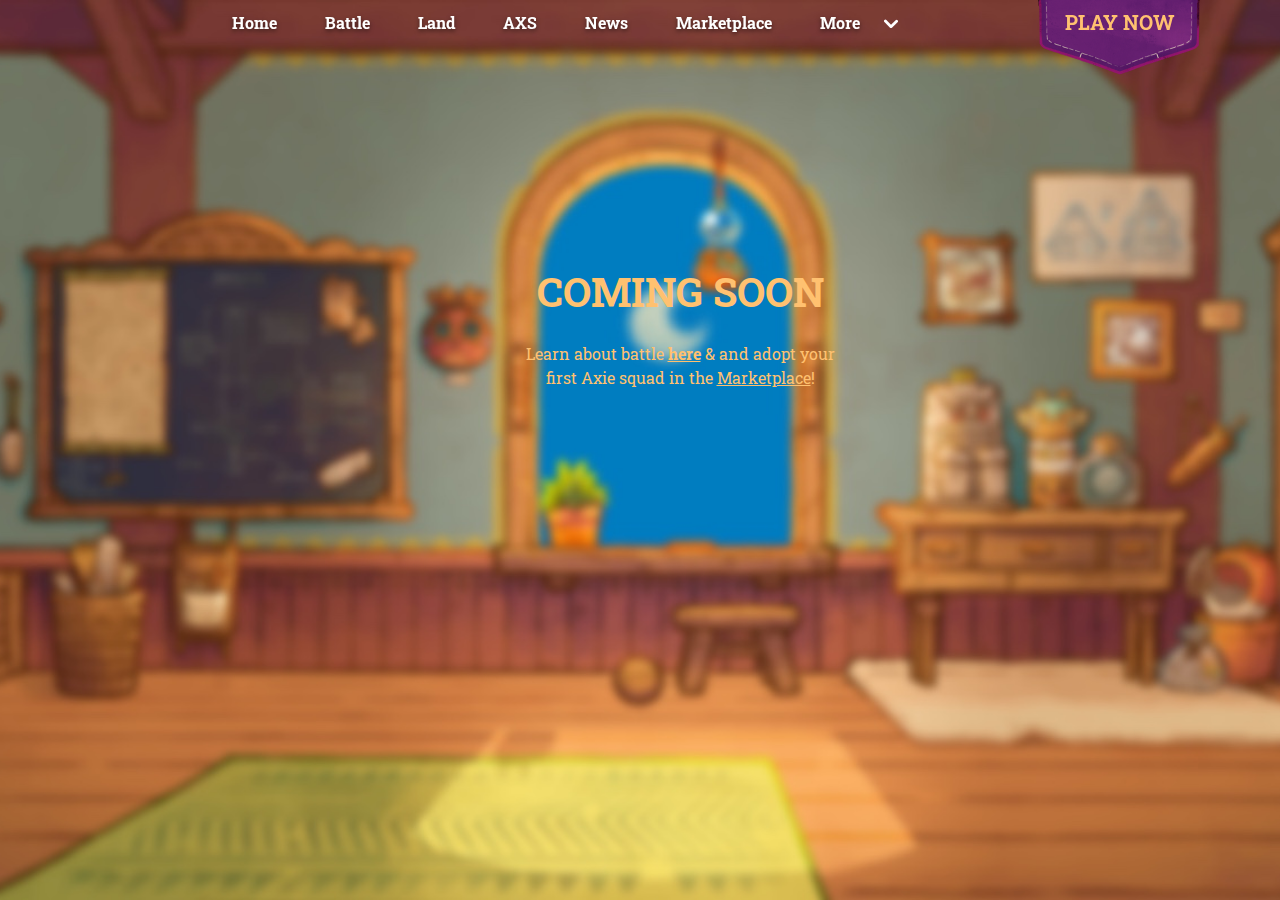
<file: axieinfinity.com/battle/index.html>
<!DOCTYPE html><html>
<!-- Mirrored from axieinfinity.com/battle/ by HTTrack Website Copier/3.x [XR&CO'2014], Thu, 22 Sep 2022 04:02:44 GMT -->
<head><link rel="shortcut icon" href="../favicon.png" /><link href="https://fonts.googleapis.com/css2?family=Special+Elite&amp;display=swap" rel="stylesheet" /><link href="https://fonts.googleapis.com/css2?family=Roboto+Slab:wght@400;600&amp;display=swap" rel="stylesheet" /><link href="https://fonts.googleapis.com/css2?family=Roboto:wght@300;400;700&amp;display=swap" rel="stylesheet" /><script>
              (function(w,d,s,l,i){w[l]=w[l]||[];w[l].push({'gtm.start':
              new Date().getTime(),event:'gtm.js'});var f=d.getElementsByTagName(s)[0],
              j=d.createElement(s),dl=l!='dataLayer'?'&l='+l:'';j.async=true;j.src=
              '../../www.googletagmanager.com/gtm5445.html?id='+i+dl;f.parentNode.insertBefore(j,f);
              })(window,document,'script','dataLayer','GTM-M34HTJS');
              </script><script async="" src="https://www.googletagmanager.com/gtag/js?id=UA-150383258-1"></script><script>
                window.dataLayer = window.dataLayer || [];
                function gtag(){dataLayer.push(arguments);}
                gtag('js', new Date()); gtag('config', 'UA-150383258-1');
              </script><meta name="description" content="Join the blockchain gaming play to earn revolution with Axie Infinity!" /><meta charSet="utf-8" /><meta name="viewport" content="width=device-width, initial-scale=1.0" /><title>Axie Battle | Axie Infinity</title><meta name="twitter:card" content="summary" /><meta property="og:site_name" content="Axie Infinity" /><meta name="og:image" content="https://storage.googleapis.com/axie-cdn/new-banner.png" /><meta property="og:title" content="Axie Battle | Axie Infinity" /><meta name="og:description" content="Join the blockchain gaming play to earn revolution with Axie Infinity!" /><meta property="og:site_name" content="Axie Infinity" /><meta name="next-head-count" content="9" /><link rel="preload" href="../../cdn.axieinfinity.com/landing-page/_next/static/css/7069a40ce2daffa088ff.css" as="style" /><link rel="stylesheet" href="../../cdn.axieinfinity.com/landing-page/_next/static/css/7069a40ce2daffa088ff.css" /><link rel="preload" href="../../cdn.axieinfinity.com/landing-page/_next/static/css/be2b7e1ccf898214cacc.css" as="style" /><link rel="stylesheet" href="../../cdn.axieinfinity.com/landing-page/_next/static/css/be2b7e1ccf898214cacc.css" /><link rel="preload" href="../../cdn.axieinfinity.com/landing-page/_next/static/css/bf04d3267aa479f0a8b9.css" as="style" /><link rel="stylesheet" href="../../cdn.axieinfinity.com/landing-page/_next/static/css/bf04d3267aa479f0a8b9.css" /><link rel="preload" href="../../cdn.axieinfinity.com/landing-page/_next/static/chunks/main-01d169ae84ec8b09e91c.js" as="script" /><link rel="preload" href="../../cdn.axieinfinity.com/landing-page/_next/static/chunks/webpack-f229451fcd84ee4352b2.js" as="script" /><link rel="preload" href="../../cdn.axieinfinity.com/landing-page/_next/static/chunks/framework.f598e0990aff9dd73d45.js" as="script" /><link rel="preload" href="../../cdn.axieinfinity.com/landing-page/_next/static/chunks/commons.59010d50a4e18b63183c.js" as="script" /><link rel="preload" href="../../cdn.axieinfinity.com/landing-page/_next/static/chunks/ea972cf8d3540b200d3444bc7e8d302ef618a26a.999bba3bae3135dec85a.js" as="script" /><link rel="preload" href="../../cdn.axieinfinity.com/landing-page/_next/static/chunks/pages/_app-5335e9c074fe2740b17c.js" as="script" /><link rel="preload" href="../../cdn.axieinfinity.com/landing-page/_next/static/chunks/374ab9f2b5807fdb9de6dbc7edbabee8a820aa77.9c84922e9c4604f46701.js" as="script" /><link rel="preload" href="../../cdn.axieinfinity.com/landing-page/_next/static/chunks/374ab9f2b5807fdb9de6dbc7edbabee8a820aa77_CSS.e1033ba52a9d5b03d3fc.js" as="script" /><link rel="preload" href="../../cdn.axieinfinity.com/landing-page/_next/static/chunks/pages/battle-14c06cac45a901848a2d.js" as="script" /></head><body><noscript><iframe src="https://www.googletagmanager.com/ns.html?id=GTM-M34HTJS" height="0" width="0" style="display:none;visibility:hidden"></iframe></noscript><div id="__next"><div class="style_wrapper__1O50l" style="opacity:1"><div style="position:fixed;top:50%;left:50%;transform:translate(-50%, -50%);z-index:10"><div class="style_logoLoading__1W-cm" style="background-image:url(../../cdn.axieinfinity.com/landing-page/_next/static/images/logo-a8df72f45ef40c2f8b6a4c73da08fcb3.png)"></div></div></div><div><div class="style_wrapper__Q_2Xm style_wrapper__2BA01" style="background-image:url(../../cdn.axieinfinity.com/landing-page/_next/static/images/blurred-f02bb9a5440be71ac0d832520674f6c1.jpg)"><div class="style_center__2ja9H"><div class="style_scroll__2oaPn" style="background-image:url(../../cdn.axieinfinity.com/landing-page/_next/static/images/scroll-ecd8fff299acf9a961b39538564ed08f.png)"><div class="style_content__1yn3f"><h1>Coming Soon</h1><div>Learn about battle <strong><a target="_blank" href="https://axie.substack.com/p/axie-infinity-community-alpha-guide">here</a></strong> &amp; and adopt your first Axie squad in the <a target="_blank" href="https://marketplace.axieinfinity.com/axie">Marketplace</a>!</div></div></div></div></div><div class="style_navBarWrapper__21s3n"><div class="style_navbar__3R1nU" style="background-image:url(../../cdn.axieinfinity.com/landing-page/_next/static/images/navbar-ccacca9c656f799b3a24455d53269b60.png)"><div class="style_contentMobile__3q7Cg"><a class="style_logo__ddoA0" style="background-image:url(../../cdn.axieinfinity.com/landing-page/_next/static/images/logo-f3b5c962671a2516bc9fef42ad9e9145.png)" href="../index.html"></a><div class="style_burger__3gTKi"><svg width="20" height="14" viewBox="0 0 20 14"><defs><path d="M19 12a1 1 0 010 2H1a1 1 0 010-2zM1 6h18a1 1 0 01.117 1.993L19 8H1a1 1 0 01-.117-1.993L1 6h18zm0-6h18a1 1 0 01.117 1.993L19 2H1A1 1 0 01.883.007L1 0h18z" id="prefix__a"></path></defs><use fill="#FFF" fill-rule="nonzero" xlink:href="#prefix__a"></use></svg></div></div><div class="style_content__esI1v"><a class="style_logo__ddoA0" style="background-image:url(../../cdn.axieinfinity.com/landing-page/_next/static/images/logo-f3b5c962671a2516bc9fef42ad9e9145.png)" href="../index.html"></a><div class="style_items__1sBwq"><a class="style_item__3hrnw" href="../index.html">Home</a><a class="style_item__3hrnw" href="index.html">Battle</a><a class="style_item__3hrnw" href="../land/index.html">Land</a><a class="style_item__3hrnw" href="../axs/index.html">AXS</a><a class="style_item__3hrnw" href="https://axie.substack.com/" target="_blank">News</a><a class="style_item__3hrnw" href="http://marketplace.axieinfinity.com/" target="_blank">Marketplace</a><div><div><span><div class="style_item__3hrnw style_dropdownButton__pTWa4"><div><span>More</span><span style="margin-left:24px"><svg width="14" height="10" viewBox="0 0 14 10"><path fill="#FFF" d="M7 9.1c-.358 0-.717-.137-.99-.41l-5.6-5.6a1.398 1.398 0 010-1.98 1.398 1.398 0 011.98 0l4.627 4.627 4.61-4.452A1.401 1.401 0 0113.573 3.3l-5.6 5.407A1.396 1.396 0 017 9.1"></path></svg></span></div></div></span></div></div></div><div class="style_playNow__51QPX"><div class="style_purpleFlag__24Tsw" style="background-image:url(../../cdn.axieinfinity.com/landing-page/_next/static/images/purple-flag-2c002613688cf58f01b3e1f9038483df.png)"><div class="style_text__bmL5g">Play now</div></div></div></div></div></div></div></div><script id="__NEXT_DATA__" type="application/json">{"props":{"pageProps":{}},"page":"/battle","query":{},"buildId":"EeGQlLIxF-A7V7aV1sjLW","assetPrefix":"https://cdn.axieinfinity.com/landing-page","nextExport":true,"autoExport":true,"isFallback":false}</script><script nomodule="" src="../../cdn.axieinfinity.com/landing-page/_next/static/chunks/polyfills-7cabf0b5e8bab535da1c.js"></script><script src="../../cdn.axieinfinity.com/landing-page/_next/static/chunks/main-01d169ae84ec8b09e91c.js" async=""></script><script src="../../cdn.axieinfinity.com/landing-page/_next/static/chunks/webpack-f229451fcd84ee4352b2.js" async=""></script><script src="../../cdn.axieinfinity.com/landing-page/_next/static/chunks/framework.f598e0990aff9dd73d45.js" async=""></script><script src="../../cdn.axieinfinity.com/landing-page/_next/static/chunks/commons.59010d50a4e18b63183c.js" async=""></script><script src="../../cdn.axieinfinity.com/landing-page/_next/static/chunks/ea972cf8d3540b200d3444bc7e8d302ef618a26a.999bba3bae3135dec85a.js" async=""></script><script src="../../cdn.axieinfinity.com/landing-page/_next/static/chunks/pages/_app-5335e9c074fe2740b17c.js" async=""></script><script src="../../cdn.axieinfinity.com/landing-page/_next/static/chunks/374ab9f2b5807fdb9de6dbc7edbabee8a820aa77.9c84922e9c4604f46701.js" async=""></script><script src="../../cdn.axieinfinity.com/landing-page/_next/static/chunks/374ab9f2b5807fdb9de6dbc7edbabee8a820aa77_CSS.e1033ba52a9d5b03d3fc.js" async=""></script><script src="../../cdn.axieinfinity.com/landing-page/_next/static/chunks/pages/battle-14c06cac45a901848a2d.js" async=""></script><script src="../../cdn.axieinfinity.com/landing-page/_next/static/EeGQlLIxF-A7V7aV1sjLW/_buildManifest.js" async=""></script><script src="../../cdn.axieinfinity.com/landing-page/_next/static/EeGQlLIxF-A7V7aV1sjLW/_ssgManifest.js" async=""></script></body>
<!-- Mirrored from axieinfinity.com/battle/ by HTTrack Website Copier/3.x [XR&CO'2014], Thu, 22 Sep 2022 04:02:45 GMT -->
</html>
</file>
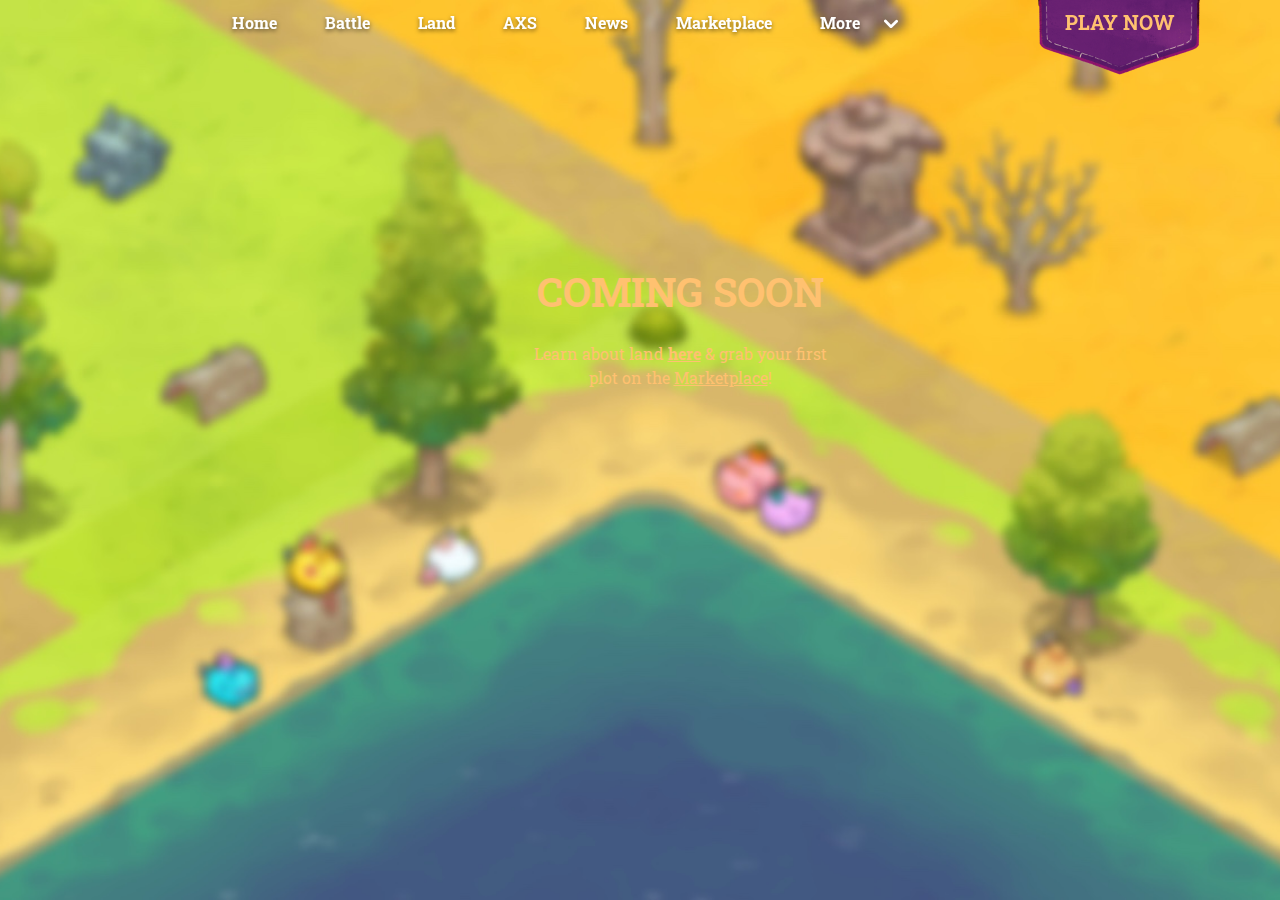
<file: axieinfinity.com/land/index.html>
<!DOCTYPE html><html>
<!-- Mirrored from axieinfinity.com/land/ by HTTrack Website Copier/3.x [XR&CO'2014], Thu, 22 Sep 2022 04:02:45 GMT -->
<head><link rel="shortcut icon" href="../favicon.png" /><link href="https://fonts.googleapis.com/css2?family=Special+Elite&amp;display=swap" rel="stylesheet" /><link href="https://fonts.googleapis.com/css2?family=Roboto+Slab:wght@400;600&amp;display=swap" rel="stylesheet" /><link href="https://fonts.googleapis.com/css2?family=Roboto:wght@300;400;700&amp;display=swap" rel="stylesheet" /><script>
              (function(w,d,s,l,i){w[l]=w[l]||[];w[l].push({'gtm.start':
              new Date().getTime(),event:'gtm.js'});var f=d.getElementsByTagName(s)[0],
              j=d.createElement(s),dl=l!='dataLayer'?'&l='+l:'';j.async=true;j.src=
              '../../www.googletagmanager.com/gtm5445.html?id='+i+dl;f.parentNode.insertBefore(j,f);
              })(window,document,'script','dataLayer','GTM-M34HTJS');
              </script><script async="" src="https://www.googletagmanager.com/gtag/js?id=UA-150383258-1"></script><script>
                window.dataLayer = window.dataLayer || [];
                function gtag(){dataLayer.push(arguments);}
                gtag('js', new Date()); gtag('config', 'UA-150383258-1');
              </script><meta name="description" content="Join the blockchain gaming play to earn revolution with Axie Infinity!" /><meta charSet="utf-8" /><meta name="viewport" content="width=device-width, initial-scale=1.0" /><title>Axie Land | Axie Infinity</title><meta name="twitter:card" content="summary" /><meta property="og:site_name" content="Axie Infinity" /><meta name="og:image" content="https://storage.googleapis.com/axie-cdn/new-banner.png" /><meta property="og:title" content="Axie Land | Axie Infinity" /><meta name="og:description" content="Join the blockchain gaming play to earn revolution with Axie Infinity!" /><meta property="og:site_name" content="Axie Infinity" /><meta name="next-head-count" content="9" /><link rel="preload" href="../../cdn.axieinfinity.com/landing-page/_next/static/css/7069a40ce2daffa088ff.css" as="style" /><link rel="stylesheet" href="../../cdn.axieinfinity.com/landing-page/_next/static/css/7069a40ce2daffa088ff.css" /><link rel="preload" href="../../cdn.axieinfinity.com/landing-page/_next/static/css/be2b7e1ccf898214cacc.css" as="style" /><link rel="stylesheet" href="../../cdn.axieinfinity.com/landing-page/_next/static/css/be2b7e1ccf898214cacc.css" /><link rel="preload" href="../../cdn.axieinfinity.com/landing-page/_next/static/css/8483ca249e297763fa38.css" as="style" /><link rel="stylesheet" href="../../cdn.axieinfinity.com/landing-page/_next/static/css/8483ca249e297763fa38.css" /><link rel="preload" href="../../cdn.axieinfinity.com/landing-page/_next/static/chunks/main-01d169ae84ec8b09e91c.js" as="script" /><link rel="preload" href="../../cdn.axieinfinity.com/landing-page/_next/static/chunks/webpack-f229451fcd84ee4352b2.js" as="script" /><link rel="preload" href="../../cdn.axieinfinity.com/landing-page/_next/static/chunks/framework.f598e0990aff9dd73d45.js" as="script" /><link rel="preload" href="../../cdn.axieinfinity.com/landing-page/_next/static/chunks/commons.59010d50a4e18b63183c.js" as="script" /><link rel="preload" href="../../cdn.axieinfinity.com/landing-page/_next/static/chunks/ea972cf8d3540b200d3444bc7e8d302ef618a26a.999bba3bae3135dec85a.js" as="script" /><link rel="preload" href="../../cdn.axieinfinity.com/landing-page/_next/static/chunks/pages/_app-5335e9c074fe2740b17c.js" as="script" /><link rel="preload" href="../../cdn.axieinfinity.com/landing-page/_next/static/chunks/374ab9f2b5807fdb9de6dbc7edbabee8a820aa77.9c84922e9c4604f46701.js" as="script" /><link rel="preload" href="../../cdn.axieinfinity.com/landing-page/_next/static/chunks/374ab9f2b5807fdb9de6dbc7edbabee8a820aa77_CSS.e1033ba52a9d5b03d3fc.js" as="script" /><link rel="preload" href="../../cdn.axieinfinity.com/landing-page/_next/static/chunks/pages/land-b02e8abce4c1711274a6.js" as="script" /></head><body><noscript><iframe src="https://www.googletagmanager.com/ns.html?id=GTM-M34HTJS" height="0" width="0" style="display:none;visibility:hidden"></iframe></noscript><div id="__next"><div class="style_wrapper__1O50l" style="opacity:1"><div style="position:fixed;top:50%;left:50%;transform:translate(-50%, -50%);z-index:10"><div class="style_logoLoading__1W-cm" style="background-image:url(../../cdn.axieinfinity.com/landing-page/_next/static/images/logo-a8df72f45ef40c2f8b6a4c73da08fcb3.png)"></div></div></div><div><div class="style_wrapper__Q_2Xm" style="background-image:url(../../cdn.axieinfinity.com/landing-page/_next/static/images/blurred-demo-80bf9820b521823c73232ab853b1d0e4.jpg)"><div class="style_center__2ja9H"><div class="style_scroll__2oaPn" style="background-image:url(../../cdn.axieinfinity.com/landing-page/_next/static/images/scroll-ecd8fff299acf9a961b39538564ed08f.png)"><div class="style_content__1yn3f"><h1>Coming Soon</h1><div>Learn about land <strong><a href="https://whitepaper.axieinfinity.com/gameplay/land" target="_blank">here</a></strong> &amp; grab your first plot on the <a href="https://marketplace.axieinfinity.com/land" target="_blank">Marketplace</a>!</div></div></div></div></div><div class="style_navBarWrapper__21s3n"><div class="style_navbar__3R1nU" style="background-image:url(../../cdn.axieinfinity.com/landing-page/_next/static/images/navbar-ccacca9c656f799b3a24455d53269b60.png)"><div class="style_contentMobile__3q7Cg"><a class="style_logo__ddoA0" style="background-image:url(../../cdn.axieinfinity.com/landing-page/_next/static/images/logo-f3b5c962671a2516bc9fef42ad9e9145.png)" href="../index.html"></a><div class="style_burger__3gTKi"><svg width="20" height="14" viewBox="0 0 20 14"><defs><path d="M19 12a1 1 0 010 2H1a1 1 0 010-2zM1 6h18a1 1 0 01.117 1.993L19 8H1a1 1 0 01-.117-1.993L1 6h18zm0-6h18a1 1 0 01.117 1.993L19 2H1A1 1 0 01.883.007L1 0h18z" id="prefix__a"></path></defs><use fill="#FFF" fill-rule="nonzero" xlink:href="#prefix__a"></use></svg></div></div><div class="style_content__esI1v"><a class="style_logo__ddoA0" style="background-image:url(../../cdn.axieinfinity.com/landing-page/_next/static/images/logo-f3b5c962671a2516bc9fef42ad9e9145.png)" href="../index.html"></a><div class="style_items__1sBwq"><a class="style_item__3hrnw" href="../index.html">Home</a><a class="style_item__3hrnw" href="../battle/index.html">Battle</a><a class="style_item__3hrnw" href="index.html">Land</a><a class="style_item__3hrnw" href="../axs/index.html">AXS</a><a class="style_item__3hrnw" href="https://axie.substack.com/" target="_blank">News</a><a class="style_item__3hrnw" href="http://marketplace.axieinfinity.com/" target="_blank">Marketplace</a><div><div><span><div class="style_item__3hrnw style_dropdownButton__pTWa4"><div><span>More</span><span style="margin-left:24px"><svg width="14" height="10" viewBox="0 0 14 10"><path fill="#FFF" d="M7 9.1c-.358 0-.717-.137-.99-.41l-5.6-5.6a1.398 1.398 0 010-1.98 1.398 1.398 0 011.98 0l4.627 4.627 4.61-4.452A1.401 1.401 0 0113.573 3.3l-5.6 5.407A1.396 1.396 0 017 9.1"></path></svg></span></div></div></span></div></div></div><div class="style_playNow__51QPX"><div class="style_purpleFlag__24Tsw" style="background-image:url(../../cdn.axieinfinity.com/landing-page/_next/static/images/purple-flag-2c002613688cf58f01b3e1f9038483df.png)"><div class="style_text__bmL5g">Play now</div></div></div></div></div></div></div></div><script id="__NEXT_DATA__" type="application/json">{"props":{"pageProps":{}},"page":"/land","query":{},"buildId":"EeGQlLIxF-A7V7aV1sjLW","assetPrefix":"https://cdn.axieinfinity.com/landing-page","nextExport":true,"autoExport":true,"isFallback":false}</script><script nomodule="" src="../../cdn.axieinfinity.com/landing-page/_next/static/chunks/polyfills-7cabf0b5e8bab535da1c.js"></script><script src="../../cdn.axieinfinity.com/landing-page/_next/static/chunks/main-01d169ae84ec8b09e91c.js" async=""></script><script src="../../cdn.axieinfinity.com/landing-page/_next/static/chunks/webpack-f229451fcd84ee4352b2.js" async=""></script><script src="../../cdn.axieinfinity.com/landing-page/_next/static/chunks/framework.f598e0990aff9dd73d45.js" async=""></script><script src="../../cdn.axieinfinity.com/landing-page/_next/static/chunks/commons.59010d50a4e18b63183c.js" async=""></script><script src="../../cdn.axieinfinity.com/landing-page/_next/static/chunks/ea972cf8d3540b200d3444bc7e8d302ef618a26a.999bba3bae3135dec85a.js" async=""></script><script src="../../cdn.axieinfinity.com/landing-page/_next/static/chunks/pages/_app-5335e9c074fe2740b17c.js" async=""></script><script src="../../cdn.axieinfinity.com/landing-page/_next/static/chunks/374ab9f2b5807fdb9de6dbc7edbabee8a820aa77.9c84922e9c4604f46701.js" async=""></script><script src="../../cdn.axieinfinity.com/landing-page/_next/static/chunks/374ab9f2b5807fdb9de6dbc7edbabee8a820aa77_CSS.e1033ba52a9d5b03d3fc.js" async=""></script><script src="../../cdn.axieinfinity.com/landing-page/_next/static/chunks/pages/land-b02e8abce4c1711274a6.js" async=""></script><script src="../../cdn.axieinfinity.com/landing-page/_next/static/EeGQlLIxF-A7V7aV1sjLW/_buildManifest.js" async=""></script><script src="../../cdn.axieinfinity.com/landing-page/_next/static/EeGQlLIxF-A7V7aV1sjLW/_ssgManifest.js" async=""></script></body>
<!-- Mirrored from axieinfinity.com/land/ by HTTrack Website Copier/3.x [XR&CO'2014], Thu, 22 Sep 2022 04:02:46 GMT -->
</html>
</file>
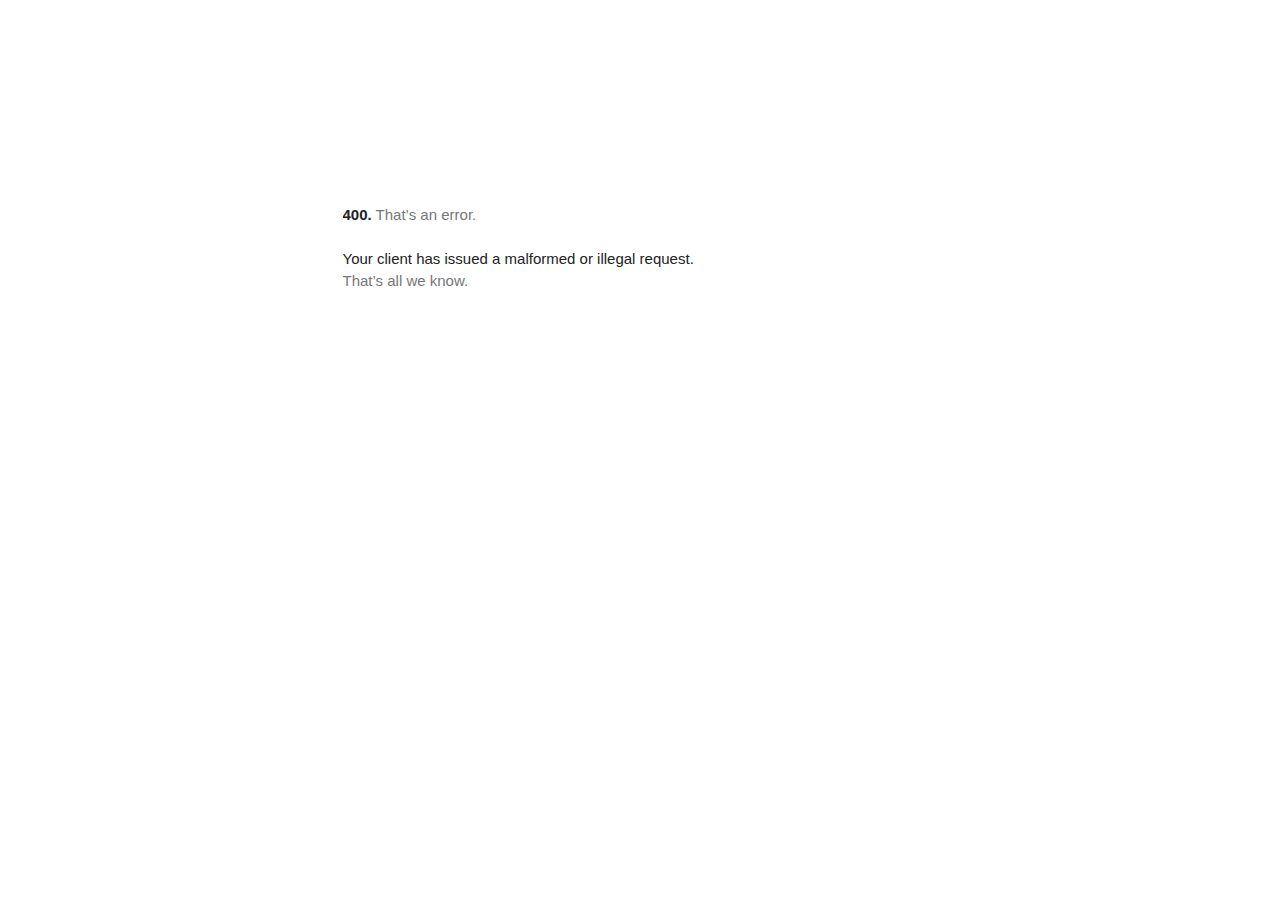
<file: www.googletagmanager.com/gtm5445.html>
<!DOCTYPE html>
<html lang=en>
  <meta charset=utf-8>
  <meta name=viewport content="initial-scale=1, minimum-scale=1, width=device-width">
  <title>Error 400 (Bad Request)!!1</title>
  <style>
    *{margin:0;padding:0}html,code{font:15px/22px arial,sans-serif}html{background:#fff;color:#222;padding:15px}body{margin:7% auto 0;max-width:390px;min-height:180px;padding:30px 0 15px}* > body{background:url(//www.google.com/images/errors/robot.png) 100% 5px no-repeat;padding-right:205px}p{margin:11px 0 22px;overflow:hidden}ins{color:#777;text-decoration:none}a img{border:0}@media screen and (max-width:772px){body{background:none;margin-top:0;max-width:none;padding-right:0}}#logo{background:url(//www.google.com/images/branding/googlelogo/1x/googlelogo_color_150x54dp.png) no-repeat;margin-left:-5px}@media only screen and (min-resolution:192dpi){#logo{background:url(//www.google.com/images/branding/googlelogo/2x/googlelogo_color_150x54dp.png) no-repeat 0% 0%/100% 100%;-moz-border-image:url(//www.google.com/images/branding/googlelogo/2x/googlelogo_color_150x54dp.png) 0}}@media only screen and (-webkit-min-device-pixel-ratio:2){#logo{background:url(//www.google.com/images/branding/googlelogo/2x/googlelogo_color_150x54dp.png) no-repeat;-webkit-background-size:100% 100%}}#logo{display:inline-block;height:54px;width:150px}
  </style>
  <a href=//www.google.com/><span id=logo aria-label=Google></span></a>
  <p><b>400.</b> <ins>That’s an error.</ins>
  <p>Your client has issued a malformed or illegal request.  <ins>That’s all we know.</ins>
</file>
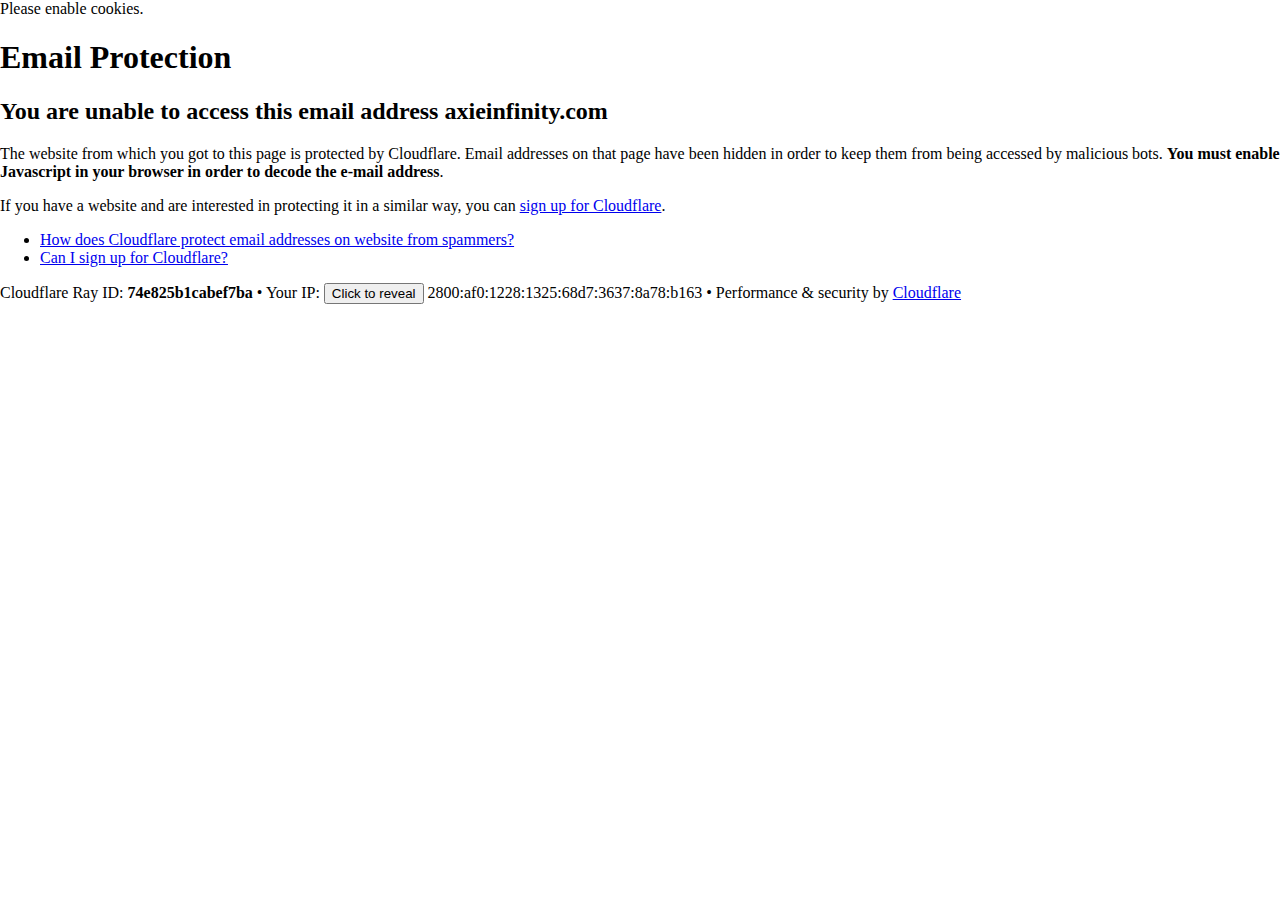
<file: axieinfinity.com/cdn-cgi/l/email-protection.html>
<!DOCTYPE html>
<!--[if lt IE 7]> <html class="no-js ie6 oldie" lang="en-US"> <![endif]-->
<!--[if IE 7]>    <html class="no-js ie7 oldie" lang="en-US"> <![endif]-->
<!--[if IE 8]>    <html class="no-js ie8 oldie" lang="en-US"> <![endif]-->
<!--[if gt IE 8]><!--> <html class="no-js" lang="en-US"> <!--<![endif]-->

<!-- Mirrored from axieinfinity.com/cdn-cgi/l/email-protection by HTTrack Website Copier/3.x [XR&CO'2014], Thu, 22 Sep 2022 04:02:51 GMT -->
<!-- Added by HTTrack --><meta http-equiv="content-type" content="text/html;charset=UTF-8" /><!-- /Added by HTTrack -->
<head>
<title>Email Protection | Cloudflare</title>
<meta charset="UTF-8" />
<meta http-equiv="Content-Type" content="text/html; charset=UTF-8" />
<meta http-equiv="X-UA-Compatible" content="IE=Edge" />
<meta name="robots" content="noindex, nofollow" />
<meta name="viewport" content="width=device-width,initial-scale=1" />
<link rel="stylesheet" id="cf_styles-css" href="https://axieinfinity.com/cdn-cgi/styles/cf.errors.css" />
<!--[if lt IE 9]><link rel="stylesheet" id='cf_styles-ie-css' href="/cdn-cgi/styles/cf.errors.ie.css" /><![endif]-->
<style>body{margin:0;padding:0}</style>


<!--[if gte IE 10]><!-->
<script>
  if (!navigator.cookieEnabled) {
    window.addEventListener('DOMContentLoaded', function () {
      var cookieEl = document.getElementById('cookie-alert');
      cookieEl.style.display = 'block';
    })
  }
</script>
<!--<![endif]-->


</head>
<body>
  <div id="cf-wrapper">
    <div class="cf-alert cf-alert-error cf-cookie-error" id="cookie-alert" data-translate="enable_cookies">Please enable cookies.</div>
    <div id="cf-error-details" class="cf-error-details-wrapper">
      <div class="cf-wrapper cf-header cf-error-overview">
        <h1 data-translate="block_headline">Email Protection</h1>
        <h2 class="cf-subheadline"><span data-translate="unable_to_access">You are unable to access this email address</span> axieinfinity.com</h2>
      </div><!-- /.header -->

      <div class="cf-section cf-wrapper">
        <div class="cf-columns two">
          <div class="cf-column">
            <p>The website from which you got to this page is protected by Cloudflare. Email addresses on that page have been hidden in order to keep them from being accessed by malicious bots. <strong>You must enable Javascript in your browser in order to decode the e-mail address</strong>.</p>
            <p>If you have a website and are interested in protecting it in a similar way, you can <a rel="noopener noreferrer" href="https://www.cloudflare.com/sign-up?utm_source=email_protection">sign up for Cloudflare</a>.</p>
          </div>

          <div class="cf-column">
            <div class="grid_4">
              <div class="rail">
                  <div class="panel">
                      <ul class="nobullets">
                        <li><a rel="noopener noreferrer" class="modal-link-faq" href="https://support.cloudflare.com/hc/en-us/articles/200170016-What-is-Email-Address-Obfuscation-">How does Cloudflare protect email addresses on website from spammers?</a></li>
                        <li><a rel="noopener noreferrer" class="modal-link-faq" href="https://support.cloudflare.com/hc/en-us/categories/200275218-Getting-Started">Can I sign up for Cloudflare?</a></li>
                    </ul>
                </div>
              </div>
            </div>
          </div>
        </div>
      </div><!-- /.section -->

      <div class="cf-error-footer cf-wrapper w-240 lg:w-full py-10 sm:py-4 sm:px-8 mx-auto text-center sm:text-left border-solid border-0 border-t border-gray-300">
  <p class="text-13">
    <span class="cf-footer-item sm:block sm:mb-1">Cloudflare Ray ID: <strong class="font-semibold">74e825b1cabef7ba</strong></span>
    <span class="cf-footer-separator sm:hidden">&bull;</span>
    <span id="cf-footer-item-ip" class="cf-footer-item hidden sm:block sm:mb-1">
      Your IP:
      <button type="button" id="cf-footer-ip-reveal" class="cf-footer-ip-reveal-btn">Click to reveal</button>
      <span class="hidden" id="cf-footer-ip">2800:af0:1228:1325:68d7:3637:8a78:b163</span>
      <span class="cf-footer-separator sm:hidden">&bull;</span>
    </span>
    <span class="cf-footer-item sm:block sm:mb-1"><span>Performance &amp; security by</span> <a rel="noopener noreferrer" href="https://www.cloudflare.com/5xx-error-landing" id="brand_link" target="_blank">Cloudflare</a></span>
    
  </p>
  <script>(function(){function d(){var b=a.getElementById("cf-footer-item-ip"),c=a.getElementById("cf-footer-ip-reveal");b&&"classList"in b&&(b.classList.remove("hidden"),c.addEventListener("click",function(){c.classList.add("hidden");a.getElementById("cf-footer-ip").classList.remove("hidden")}))}var a=document;document.addEventListener&&a.addEventListener("DOMContentLoaded",d)})();</script>
</div><!-- /.error-footer -->


    </div><!-- /#cf-error-details -->
  </div><!-- /#cf-wrapper -->

  <script>
  window._cf_translation = {};
  
  
</script>

</body>

<!-- Mirrored from axieinfinity.com/cdn-cgi/l/email-protection by HTTrack Website Copier/3.x [XR&CO'2014], Thu, 22 Sep 2022 04:02:51 GMT -->
</html>
</file>
<file: cdn.axieinfinity.com/landing-page/_next/static/css/be2b7e1ccf898214cacc.css>
.style_skyBg__1lwwY{margin:0 auto;width:100vw;height:60vw}.style_skyBg__1lwwY .style_dummyBox__3yW5C{height:100%;min-height:920px;width:100%}@media(max-width:768px){.style_skyBg__1lwwY .style_dummyBox__3yW5C{min-height:600px}}@media(max-width:1023px){.style_skyBg__1lwwY{min-height:1014px;height:auto}}.style_skyBg__1lwwY .style_gradient__1Ac5E{top:-300px;height:-moz-calc(60vw + 300px);height:calc(60vw + 300px)}.style_skyBg__1lwwY .style_cloudRing__sh41Q,.style_skyBg__1lwwY .style_gradient__1Ac5E{position:absolute;left:50%;-webkit-transform:translateX(-50%);-moz-transform:translateX(-50%);transform:translateX(-50%);width:100vw}.style_skyBg__1lwwY .style_cloudRing__sh41Q{top:0;height:60vw;-moz-background-size:100%;background-size:100%;background-position:bottom;background-repeat:no-repeat}@media(max-width:768px){.style_skyBg__1lwwY .style_cloudRing__sh41Q{height:520px;-moz-background-size:800px 520px;background-size:800px 520px}}.style_skyBg__1lwwY .style_moonWrapper__2c7Aq{display:block;position:absolute;top:-moz-calc(100vh + 959px);top:calc(100vh + 959px);width:100%}.style_skyBg__1lwwY .style_moonWrapper__2c7Aq .style_container__38buW{position:relative}.style_skyBg__1lwwY .style_moonWrapper__2c7Aq .style_container__38buW .style_moon__Gu09-{position:absolute;left:50%;-webkit-transform:translateX(calc(-50% + 10px));-moz-transform:translateX(-moz-calc(-50% + 10px));transform:translateX(calc(-50% + 10px))}@media(max-width:768px){.style_skyBg__1lwwY .style_moonWrapper__2c7Aq{display:none}}.style_moon__Gu09-{width:173px;height:162px;background-repeat:no-repeat;background-position:50%;-moz-background-size:contain;background-size:contain}@media(max-width:768px){.style_moon__Gu09-{width:60px;height:66px;background-repeat:no-repeat;background-position:50%;-moz-background-size:contain;background-size:contain}}.style_roomBg__1GZMF{position:absolute;margin:0 auto;width:clamp(789px,100vw,2880px);height:clamp(710px,71.8vw,2069px);background-position:50%;-moz-background-size:cover;background-size:cover;background-repeat:no-repeat}.style_fighterContainer__11YLz{max-width:1300px;min-width:798px;width:100%;height:100%;margin:0 auto;position:absolute;-webkit-transform:translateX(-50%);-moz-transform:translateX(-50%);transform:translateX(-50%);left:50%;pointer-events:none}.style_flags__1_lji{display:-moz-box;display:flex;-moz-box-pack:center;justify-content:center;width:100%;margin-top:90px}.style_fighters__2kI8H{padding-top:60px;position:absolute;margin:0 auto;width:1440px;height:920px;left:50%;-webkit-transform:translateX(-50%);-moz-transform:translateX(-50%);transform:translateX(-50%)}@media(max-width:768px){.style_fighters__2kI8H{padding-top:0;width:1200px;-webkit-transform:translateX(-50%) scale(.7);-moz-transform:translateX(-50%) scale(.7);transform:translateX(-50%) scale(.7)}}.style_fighters__2kI8H img{display:block}.style_fighters__2kI8H .style_team1__uoCeb,.style_fighters__2kI8H .style_team2__dJo4K{display:inline-block;vertical-align:top;width:50%}.style_fighters__2kI8H .style_team2__dJo4K{text-align:right;margin-top:50px}.style_fighters__2kI8H .style_team2__dJo4K>img{margin-left:auto}.style_chest__3Lmgc{z-index:1;position:absolute;left:50%;top:200px;-webkit-transform:translateX(-50%);-moz-transform:translateX(-50%);transform:translateX(-50%)}@media(max-width:768px){.style_chest__3Lmgc{top:150px;-webkit-transform:translateX(-50%) scale(.7);-moz-transform:translateX(-50%) scale(.7);transform:translateX(-50%) scale(.7)}}.style_roomContainer__3l5xc{position:relative;max-width:100vw;max-height:100vh;width:100vw;height:100vh;font-size:14px;line-height:24px}@media(max-width:768px){.style_roomContainer__3l5xc{overflow:hidden;max-height:695px}}.style_roomBg__3V4up{position:relative;width:100%;height:100%}.style_roomBg__3V4up .style_moonMobileWrapper__1-VaO{display:none;position:absolute;top:170px;left:50%;-webkit-transform:translateX(-50%);-moz-transform:translateX(-50%);transform:translateX(-50%)}@media(max-width:768px){.style_roomBg__3V4up .style_moonMobileWrapper__1-VaO{display:block}}.style_houseBg__3QJJq{position:absolute;top:0;width:100%;height:100%;background-position:50%;-moz-background-size:cover;background-size:cover;background-repeat:no-repeat;pointer-events:none}@media(max-width:768px){.style_houseBg__3QJJq{-moz-background-size:auto 600px;background-size:auto 600px;background-position:center 0}}.style_tableGroup__3XmYM{pointer-events:none;position:absolute;bottom:0;width:100vw}@media(max-width:500px){.style_tableGroup__3XmYM{left:50%;-webkit-transform:translateX(calc(-50% + 90px));-moz-transform:translateX(-moz-calc(-50% + 90px));transform:translateX(calc(-50% + 90px))}}.style_tableGroup__3XmYM .style_table__8KLq0{width:1724px;height:604px;background-repeat:no-repeat;background-position:50%;-moz-background-size:contain;background-size:contain;position:absolute;bottom:0;left:50%;max-width:1724px;-webkit-transform:translateX(-50%);-moz-transform:translateX(-50%);transform:translateX(-50%);background-position:bottom}@media(max-width:768px){.style_tableGroup__3XmYM .style_table__8KLq0{width:1076px;height:376px;background-repeat:no-repeat;background-position:50%;-moz-background-size:contain;background-size:contain}}.style_tableGroup__3XmYM .style_tableEdge__35qoo{background:#341d2c;border-top:3px solid #281621;height:186px}.style_tableGroup__3XmYM .style_seaSlug__3HcAn{width:270px;height:172px;background-repeat:no-repeat;background-position:50%;-moz-background-size:contain;background-size:contain;position:absolute;bottom:179px;left:50%;-webkit-transform:translateX(calc(-50% - 460px));-moz-transform:translateX(-moz-calc(-50% - 460px));transform:translateX(calc(-50% - 460px))}.style_tableGroup__3XmYM .style_book__12zLz{position:absolute;height:478px;width:681px;bottom:115px;left:50%;-webkit-transform:translateX(calc(-50% + 34px));-moz-transform:translateX(-moz-calc(-50% + 34px));transform:translateX(calc(-50% + 34px));background-position:50%;-moz-background-size:cover;background-size:cover;background-repeat:no-repeat}@media(max-width:768px){.style_tableGroup__3XmYM .style_book__12zLz{bottom:10px;-webkit-transform:translateX(calc(-50% + 23px)) scale(.6725);-moz-transform:translateX(-moz-calc(-50% + 23px)) scale(.6725);transform:translateX(calc(-50% + 23px)) scale(.6725)}}.style_tableGroup__3XmYM .style_book__12zLz .style_paper__2QHnD{position:absolute;width:335px;left:50%;top:-35px;-webkit-transform:translateX(-28px);-moz-transform:translateX(-28px);transform:translateX(-28px)}@media(max-width:768px){.style_tableGroup__3XmYM .style_book__12zLz .style_paper__2QHnD{top:25px;width:310px}}.style_tableGroup__3XmYM .style_book__12zLz .style_text__1zkXW{position:absolute;top:90px;left:35px;width:230px;color:#462d17;font-size:16px;line-height:24px}.style_tableGroup__3XmYM .style_book__12zLz .style_text__1zkXW>p{margin:0}@media(max-width:1023px){.style_tableGroup__3XmYM .style_book__12zLz .style_text__1zkXW{top:129px;left:49px}}@-webkit-keyframes style_slide__1-JOa{0%{-webkit-transform:translate(-30px,30px);transform:translate(-30px,30px)}to{-webkit-transform:translate(0);transform:translate(0)}}@-moz-keyframes style_slide__1-JOa{0%{-moz-transform:translate(-30px,30px);transform:translate(-30px,30px)}to{-moz-transform:translate(0);transform:translate(0)}}@keyframes style_slide__1-JOa{0%{-webkit-transform:translate(-30px,30px);-moz-transform:translate(-30px,30px);transform:translate(-30px,30px)}to{-webkit-transform:translate(0);-moz-transform:translate(0);transform:translate(0)}}.style_fog__14m2g{position:absolute;bottom:-30px;width:110vw;-webkit-animation:style_slide__1-JOa 5s linear infinite alternate;-moz-animation:style_slide__1-JOa 5s linear infinite alternate;animation:style_slide__1-JOa 5s linear infinite alternate}.style_light__evtWS{position:absolute;opacity:0;bottom:30px;left:50%;-webkit-transform:translateX(-50%);-moz-transform:translateX(-50%);transform:translateX(-50%)}.style_clouds__3U2hE{position:relative;width:100%;height:400px}.style_clouds__3U2hE .style_cloudLeft__2TdGc{width:822px;height:510px;left:0}.style_clouds__3U2hE .style_cloudLeft__2TdGc,.style_clouds__3U2hE .style_cloudRight__3fZPQ{background-repeat:no-repeat;background-position:50%;-moz-background-size:contain;background-size:contain;position:absolute}.style_clouds__3U2hE .style_cloudRight__3fZPQ{width:826px;height:543px;right:0}.style_flags__iJVok{max-width:1240px;min-width:1240px;display:-moz-box;display:flex;-moz-box-pack:justify;justify-content:space-between;-moz-box-align:center;align-items:center}@media(max-width:1240px){.style_flags__iJVok{-webkit-transform:scale(.7);-moz-transform:scale(.7);transform:scale(.7)}}@media(max-width:1023px){.style_flags__iJVok{-webkit-transform:scale(.5);-moz-transform:scale(.5);transform:scale(.5)}}@media(max-width:768px){.style_flags__iJVok{-moz-box-orient:vertical;-moz-box-direction:normal;flex-flow:column;-webkit-transform:scale(1);-moz-transform:scale(1);transform:scale(1);max-width:100vw;min-width:auto}}.style_flag__sQp_V{width:400px;height:458px;background-repeat:no-repeat;background-position:50%;-moz-background-size:contain;background-size:contain;display:-moz-box;display:flex;-moz-box-align:start;align-items:flex-start;-moz-box-pack:center;justify-content:center}@media(max-width:768px){.style_flag__sQp_V{width:288px;height:330px;background-repeat:no-repeat;background-position:50%;-moz-background-size:contain;background-size:contain;margin-bottom:24px}}.style_flag__sQp_V .style_content__3kF4v{padding-top:243px;max-width:194px;color:#ffc170;font-size:16px;line-height:24px;font-family:Roboto Slab,serif;text-align:center}.style_flag__sQp_V .style_content__3kF4v>strong{font-size:32px;line-height:42px}@media(max-width:768px){.style_flag__sQp_V .style_content__3kF4v>strong{font-size:24px}}@media(max-width:768px){.style_flag__sQp_V .style_content__3kF4v{padding-top:170px;font-size:12px;line-height:16px}}.style_wrapper__7HUhB{position:relative}.style_wrapper__7HUhB .style_ctaBox__1oYaI{bottom:0;width:100%;position:absolute;text-align:center;left:50%;-webkit-transform:translateX(-50%);-moz-transform:translateX(-50%);transform:translateX(-50%)}.style_wrapper__7HUhB .style_ctaBox__1oYaI .style_cta__2VBc6{padding-top:15px;display:inline-block;width:150px;height:54px;margin:10px;vertical-align:middle;color:#d7cddf;font-size:18px;font-weight:700;text-align:center}.style_wrapper__7HUhB .style_ctaBox__1oYaI .style_cta__2VBc6:hover{text-decoration:none}.style_wrapper__uzTKy{width:100vw;height:842px;background-repeat:no-repeat;background-position:50%;-moz-background-size:contain;background-size:contain;margin-top:-1px;position:relative;background-color:#2d1925}@media(max-width:768px){.style_wrapper__uzTKy{display:none}}.style_drawer__2m9CL{width:1756px;left:50%;-webkit-transform:translateX(-50%);-moz-transform:translateX(-50%);transform:translateX(-50%)}.style_drawer__2m9CL,.style_drawerEdge__3KoX_{height:842px;background-repeat:no-repeat;background-position:50%;-moz-background-size:contain;position:absolute;top:0;background-position:top;background-size:contain}.style_drawerEdge__3KoX_{width:100vw;-moz-background-size:785px 842px;background-size:785px 842px;background-repeat:repeat-x}.style_table__32qyX{position:absolute;bottom:0;width:100vw;height:635px;-moz-background-size:1660px 635px;background-size:1660px 635px;background-position:top}.style_table__32qyX .style_stuff__1pGLp{position:relative;height:100%;width:100%;max-width:1324px;margin:0 auto}@media(max-width:768px){.style_table__32qyX{margin-top:142px;position:static;height:180px;-moz-background-size:100% 180px;background-size:100% 180px}}.style_jars__15JyP{position:absolute;bottom:30px;width:720px;height:429px;-moz-background-size:contain;background-size:contain;background-position:50%;background-repeat:no-repeat}@media(max-width:768px){.style_jars__15JyP{min-width:320px;width:100vw;max-width:360px;height:214px;bottom:15px;left:50%;-moz-background-size:360px 214px;background-size:360px 214px;-webkit-transform:translateX(-50%);-moz-transform:translateX(-50%);transform:translateX(-50%)}}.style_infoBoxWrapper__3wC2S{max-width:430px;position:relative;left:50%;-webkit-transform:translate(63px,-29px);-moz-transform:translate(63px,-29px);transform:translate(63px,-29px)}.style_board__2Z5fO{width:430px;height:503px;background-repeat:no-repeat;background-position:50%;-moz-background-size:contain;background-size:contain}@media(max-width:768px){.style_board__2Z5fO{width:320px;height:374px;background-repeat:no-repeat;background-position:50%;-moz-background-size:contain;background-size:contain}}.style_board__2Z5fO .style_content__3aD9d{color:#462d17;width:290px;margin:0 auto;padding-top:117px}@media(max-width:768px){.style_board__2Z5fO .style_content__3aD9d{width:255px;padding-top:79px;font-size:13px;line-height:20px}}.style_board__2Z5fO .style_content__3aD9d>h2{font-size:44px;line-height:55px;font-weight:400}@media(max-width:768px){.style_board__2Z5fO .style_content__3aD9d>h2{font-size:24px;line-height:25px}}.style_buttons__W2rQC{width:100%;display:-moz-box;display:flex;-moz-box-orient:horizontal;-moz-box-direction:normal;flex-flow:row;-moz-box-pack:justify;justify-content:space-between;-moz-box-align:center;align-items:center}.style_button__qfOdO{width:139px;height:55px;background-repeat:no-repeat;background-position:50%;-moz-background-size:contain;background-size:contain;font-size:14px;line-height:20px}.style_button__qfOdO>div{display:-moz-box;display:flex;-moz-box-pack:center;justify-content:center;justify-items:center;-moz-box-align:center;align-items:center;padding-top:14px}.style_button__qfOdO>div>span{margin-left:7px}.style_darkLayer__6q-Xy{z-index:1;width:100vw;height:100vh;position:absolute;bottom:0;background:#000}.style_wrapperMobile__1xXc6{width:100vw;height:590px;background-repeat:no-repeat;background-position:50%;-moz-background-size:contain;background-size:contain;height:100%;display:none;-moz-background-size:768px 683px;background-size:768px 683px;background-position:100% 0}@media(max-width:768px){.style_wrapperMobile__1xXc6{display:block}}.style_wrapperMobile__1xXc6 .style_infoBox__hkYc_{display:-moz-box;display:flex;-moz-box-pack:center;justify-content:center}.style_wrapperMobile__1xXc6 .style_infoBox__hkYc_>div{-webkit-transform:translateY(-35px);-moz-transform:translateY(-35px);transform:translateY(-35px)}.style_wrapperMobile__1xXc6 .style_buttons__W2rQC{display:-moz-box;display:flex;max-width:-moz-calc(100vw - 30px);max-width:calc(100vw - 30px);margin:-23px auto 0;-moz-box-orient:horizontal;-moz-box-direction:normal;flex-flow:row wrap;-moz-box-pack:center;justify-content:center;-moz-box-align:center;align-items:center}.style_wrapperMobile__1xXc6 .style_buttons__W2rQC>a{margin:0 10px}@media(max-width:768px){.style_wrapperMobile__1xXc6 .style_buttons__W2rQC{margin-bottom:10px}}.style_wrapperMobile__1xXc6 .style_artifacts__1p0RG{width:100vw;height:632px;background-repeat:no-repeat;background-position:50%;-moz-background-size:contain;background-size:contain;-moz-background-size:768px 632px;background-size:768px 632px}.introduction_introduction__4atsn{width:586px;height:391px;background-repeat:no-repeat;background-position:50%;-moz-background-size:contain;background-size:contain;-moz-background-size:586px 391px;background-size:586px 391px;max-width:586px;width:100%;position:relative;text-align:center;margin:0 auto;-moz-border-radius:8px;border-radius:8px;color:#ffc170}.introduction_introduction__4atsn .introduction_cards__GfIua{background:red;position:relative}.introduction_introduction__4atsn .introduction_title__dGRoy{text-transform:uppercase;font-size:40px;font-weight:700;line-height:53px}@media(max-width:768px){.introduction_introduction__4atsn .introduction_title__dGRoy{font-size:32px;line-height:34px}}.introduction_introduction__4atsn .introduction_desc__2HUaF{margin-top:20px}@media(max-width:768px){.introduction_introduction__4atsn .introduction_desc__2HUaF{margin-top:16px;font-size:13px;line-height:20px}}.introduction_introduction__4atsn .introduction_wrapper__3SkDb{position:relative;padding-top:78px;max-width:460px;width:100%;height:100%;margin:0 auto}@media(max-width:768px){.introduction_introduction__4atsn .introduction_wrapper__3SkDb{padding-left:16px;padding-right:16px;width:-moz-calc(100% - 32px);width:calc(100% - 32px)}}.introduction_introduction__4atsn .introduction_wrapper__3SkDb a{color:#ffc170;font-size:20px}.introduction_introduction__4atsn .introduction_ornament__1ambA{width:-moz-calc(100% - 32px);width:calc(100% - 32px);height:28px;position:absolute;top:20px;background-repeat:repeat-x;-moz-background-size:255px 24px;background-size:255px 24px}.introduction_introduction__4atsn .introduction_ornament__1ambA.introduction_bottom__yYSHk{top:auto;bottom:20px}@media(max-width:768px){.introduction_introduction__4atsn .introduction_ornament__1ambA{width:100%;left:0}}.style_title__1_0Ad{font-size:40px;line-height:53px;font-weight:700;font-family:Roboto Slab,serif}@media(max-width:768px){.style_title__1_0Ad{font-size:32px;line-height:34px}}.features_features__3K37N{position:relative;width:100vw;max-width:2880px;height:100%;min-height:582px;-moz-background-size:cover;background-size:cover;background-repeat:no-repeat;background-color:#2d1925}.features_wrapper__2ctAa{display:-moz-box;display:flex;-moz-box-orient:horizontal;-moz-box-direction:normal;flex-flow:row wrap;-moz-box-pack:justify;justify-content:space-between;margin:0 auto;padding-top:70px;width:100%;max-width:1163px}@media(max-width:1023px){.features_wrapper__2ctAa{-moz-box-pack:center;justify-content:center}}@media(max-width:768px){.features_wrapper__2ctAa{padding-top:50px}}.features_wrapper__2ctAa .features_feature__eRDiN{width:319px;text-align:center}.features_wrapper__2ctAa .features_feature__eRDiN .features_image__3-n7-{width:319px}@media(max-width:768px){.features_wrapper__2ctAa .features_feature__eRDiN .features_image__3-n7-{width:301px}}.features_wrapper__2ctAa .features_feature__eRDiN .features_title__27WW3{margin-top:26px;font-size:32px;line-height:34px;color:#fff;font-weight:400}@media(max-width:1023px){.features_wrapper__2ctAa .features_feature__eRDiN .features_title__27WW3{margin-top:20px}}.features_wrapper__2ctAa .features_feature__eRDiN .features_desc__1X-U3{margin-top:12px}@media(max-width:768px){.features_wrapper__2ctAa .features_feature__eRDiN .features_desc__1X-U3{margin-top:8px}}@media(max-width:1023px){.features_wrapper__2ctAa .features_feature__eRDiN{margin-bottom:32px}}@media(max-width:768px){.features_wrapper__2ctAa .features_feature__eRDiN{width:310px;font-size:13px;line-height:20px}}.style_bg__kMJs8{-moz-border-radius:2px;border-radius:2px;width:211px;height:200px;background-repeat:no-repeat;background-position:50%;-moz-background-size:contain;background-size:contain;-moz-background-size:cover;background-size:cover}.style_arena__zhkBK{position:relative;width:100vw;max-width:100vw}.style_arena__zhkBK .style_arenaBg__4U3kB{margin:0 auto;max-width:1236px;width:100%;height:747px;-moz-background-size:1236px 747px;background-size:1236px 747px;background-repeat:no-repeat;background-position:50%}@media(max-width:768px){.style_arena__zhkBK .style_arenaBg__4U3kB{-moz-background-size:838px 507px;background-size:838px 507px;height:507px}}.style_arena__zhkBK .style_fighters__kRGbC{position:absolute;left:50%;bottom:25px;width:700px;height:500px;-webkit-transform:translateX(-50%);-moz-transform:translateX(-50%);transform:translateX(-50%)}@media(max-width:768px){.style_arena__zhkBK .style_fighters__kRGbC{width:350px;bottom:25px}}.style_arena__zhkBK .style_fighters__kRGbC .style_wrapper__38H9e{position:relative;width:100%;height:100%}@media(max-width:768px){.style_arena__zhkBK .style_fighters__kRGbC .style_wrapper__38H9e{pointer-events:none}}.style_arena__zhkBK .style_fighters__kRGbC .style_wrapper__38H9e>img{position:absolute;bottom:0}.style_arena__zhkBK .style_fighters__kRGbC .style_wrapper__38H9e .style_beast__3aw2J{width:302px;left:0}@media(max-width:768px){.style_arena__zhkBK .style_fighters__kRGbC .style_wrapper__38H9e .style_beast__3aw2J{width:120px}}.style_arena__zhkBK .style_fighters__kRGbC .style_wrapper__38H9e .style_aquatic__3jrm7{width:245px;right:0}@media(max-width:768px){.style_arena__zhkBK .style_fighters__kRGbC .style_wrapper__38H9e .style_aquatic__3jrm7{width:98px}}.style_arena__zhkBK .style_fighters__kRGbC .style_wrapper__38H9e .style_plant__1nExk{width:324px;left:218px;bottom:50px}@media(max-width:768px){.style_arena__zhkBK .style_fighters__kRGbC .style_wrapper__38H9e .style_plant__1nExk{left:87px;bottom:20px;width:129px}}.style_introductionWrapper__193bc{position:relative;margin-top:-35px}@media(max-width:768px){.style_introductionWrapper__193bc{bottom:0}}.style_introductionWrapper__193bc .style_cardsWrapper__1ttvX{width:1092px;display:-moz-box;display:flex;-moz-box-pack:justify;justify-content:space-between;position:absolute;left:50%;top:77px;-webkit-transform:translateX(-50%);-moz-transform:translateX(-50%);transform:translateX(-50%)}.style_introductionWrapper__193bc .style_cardsWrapper__1ttvX .style_cards__3TiLT{width:216px;height:257px;background-repeat:no-repeat;background-position:50%;-moz-background-size:contain;background-size:contain}.style_introductionWrapper__193bc .style_cardsWrapper__1ttvX .style_cards__3TiLT:last-child{-webkit-transform:scaleX(-1);-moz-transform:scaleX(-1);transform:scaleX(-1)}.style_gradientPatch__letTM{position:relative;width:100vw;max-width:2880px;height:299px;margin:-100px 0;background:-webkit-gradient(linear,left top,left bottom,from(rgba(68,100,115,0)),color-stop(25%,#568b9d),color-stop(75%,#568b9d),to(rgba(68,100,115,0)));background:-webkit-linear-gradient(top,rgba(68,100,115,0),#568b9d 25%,#568b9d 75%,rgba(68,100,115,0));background:-moz-linear-gradient(top,rgba(68,100,115,0),#568b9d 25%,#568b9d 75%,rgba(68,100,115,0));background:linear-gradient(180deg,rgba(68,100,115,0),#568b9d 25%,#568b9d 75%,rgba(68,100,115,0))}@media(max-width:768px){.style_gradientPatch__letTM{height:352px}}.style_darkLayer__3w93a{z-index:1;width:100vw;height:300px;position:absolute;top:0;background:#000}@-webkit-keyframes drawer_slideDown__3yX0K{0%{top:-100vh}to{top:0}}@-moz-keyframes drawer_slideDown__3yX0K{0%{top:-100vh}to{top:0}}@keyframes drawer_slideDown__3yX0K{0%{top:-100vh}to{top:0}}.drawer_drawer__M82sZ{position:fixed;top:0;left:50%;-webkit-transform:translateX(-50%);-moz-transform:translateX(-50%);transform:translateX(-50%);width:888px;height:372px;background-repeat:no-repeat;background-position:50%;-moz-background-size:contain;background-size:contain;min-width:100vw;min-height:100vh;overflow:scroll;-moz-background-size:-moz-calc(100vw + 35px) auto;background-size:calc(100vw + 35px) auto;-webkit-animation:drawer_slideDown__3yX0K .2s ease-out;-moz-animation:drawer_slideDown__3yX0K .2s ease-out;animation:drawer_slideDown__3yX0K .2s ease-out}.drawer_drawer__M82sZ .drawer_menu__3cgbA{padding:0;min-width:100vw;margin-top:120px;margin-bottom:0;font-size:16px;line-height:24px;text-align:center;font-family:Roboto,serif;font-weight:700}.drawer_drawer__M82sZ .drawer_menu__3cgbA li{display:block;margin:0 auto;height:47px}.drawer_drawer__M82sZ .drawer_menu__3cgbA li a{display:block;margin:0 auto;width:320px;padding:10px 0;color:#fff;text-decoration:none}.drawer_drawer__M82sZ .drawer_moreButton__3XQO_{padding-top:9px;width:100%;cursor:pointer}.drawer_drawer__M82sZ .drawer_moreButton__3XQO_.drawer_active__2_Jgb{background:rgba(0,0,0,.5)}.drawer_drawer__M82sZ .drawer_subMenu__1pRN2{padding:16px 0;margin:0;background:#4e3425;-webkit-box-shadow:inset 0 1px 3px rgba(0,0,0,.5);-moz-box-shadow:inset 0 1px 3px rgba(0,0,0,.5);box-shadow:inset 0 1px 3px rgba(0,0,0,.5)}.style_bg__1ftf6{position:relative;width:100vw;height:800px;margin:0 auto 190px}.style_bg__1ftf6 .style_videoBox__34LdH{position:absolute;top:50%;left:50%;width:100%;height:100%;-webkit-object-fit:cover;object-fit:cover;-webkit-transform:translate(-50%,-50%);-moz-transform:translate(-50%,-50%);transform:translate(-50%,-50%)}@media(max-width:1023px){.style_bg__1ftf6{height:796px}}.style_clouds__3MXOT{position:absolute;top:0;height:100%;width:100vw}.style_clouds__3MXOT .style_mist__1wztt{position:absolute;width:100vw;top:-50px;left:50%;-webkit-transform:translateX(-50%);-moz-transform:translateX(-50%);transform:translateX(-50%)}.style_clouds__3MXOT .style_cloud__1GTUo{position:absolute;width:742px;left:-350px;top:-100px}@media(max-width:1023px){.style_clouds__3MXOT .style_cloud__1GTUo{width:371px;left:-175px}}.style_clouds__3MXOT .style_cloudRight__1jYDQ{position:absolute;width:462px;top:-100px;right:-270px}@media(max-width:1023px){.style_clouds__3MXOT .style_cloudRight__1jYDQ{width:231px;right:-175px}}.style_bigCloud__3OZK0{position:absolute;bottom:-150px;height:402px;width:100vw;background-repeat:repeat-x;background-position-y:top;background-position-x:100%;-moz-background-size:2142px 402px;background-size:2142px 402px}@media(max-width:768px){.style_bigCloud__3OZK0{background-position-x:center;-moz-background-size:1920px 427px;background-size:1920px 427px;height:427px}}.style_bigCloud__3OZK0 .style_melon__2g1rl{position:absolute;right:0;bottom:0;width:357px;height:318px;background-repeat:no-repeat;background-position:50%;-moz-background-size:contain;background-size:contain}@media(max-width:768px){.style_bigCloud__3OZK0 .style_melon__2g1rl{display:none}}.style_bigCloud__3OZK0 .style_content__30mb8{position:relative;width:100%;height:627px;overflow:hidden;color:#343434}.style_bigCloud__3OZK0 .style_content__30mb8 .style_box__LB5q9{width:339px;position:absolute;top:50%;right:340px;-webkit-transform:translateY(-190px);-moz-transform:translateY(-190px);transform:translateY(-190px);text-align:center}@media(max-width:768px){.style_bigCloud__3OZK0 .style_content__30mb8 .style_box__LB5q9{right:auto;-moz-background-size:red;background-size:red;left:50%;-webkit-transform:translate(-50%,-38px);-moz-transform:translate(-50%,-38px);transform:translate(-50%,-38px)}}.style_bigCloud__3OZK0 .style_content__30mb8 .style_desc__Yo5no{font-size:16px;line-height:24px;margin-top:22px}.style_title__1VX-8{text-transform:uppercase;font-family:Roboto Slab,serif}@media(max-width:768px){.style_title__1VX-8{font-size:32px;line-height:40px;margin-bottom:20px;color:#343434}}.style_scroll__2ZWpj{position:absolute;top:0;left:50%;display:none;-webkit-transform:translateX(-50%);-moz-transform:translateX(-50%);transform:translateX(-50%)}@media(max-width:1023px){.style_scroll__2ZWpj{display:inline-block}}.style_learnMore__fuA6z{display:inline-block;margin-top:16px;font-size:20px;line-height:32px;cursor:pointer}@media(max-width:768px){.style_learnMore__fuA6z{font-size:24px;line-height:32px}}.style_footer__2nGOK{width:100vw;overflow:hidden}.style_footer__2nGOK .style_content__26AnT{display:-moz-box;display:flex;max-width:1240px;margin:0 auto;padding-top:50px}@media(max-width:1280px){.style_footer__2nGOK .style_content__26AnT{-moz-box-pack:center;justify-content:center;-moz-box-align:center;align-items:center;-moz-box-orient:vertical;-moz-box-direction:normal;flex-flow:column}}.style_footer__2nGOK .style_content__26AnT .style_list__2mFkU li{margin-bottom:24px;display:block;font-size:16px;line-height:20px;letter-spacing:-.4px}.style_footer__2nGOK .style_content__26AnT .style_list__2mFkU li a{color:#343434}.style_links__27YMB{margin-left:55px;max-width:509px;width:100%;display:grid;grid-template-columns:auto auto auto}@media(max-width:1280px){.style_links__27YMB{margin-left:0;margin-top:63px}}@media(max-width:768px){.style_links__27YMB{display:-moz-box;display:flex;-moz-box-orient:horizontal;-moz-box-direction:normal;flex-flow:row wrap}}.style_logoGroup__3cbOP{width:331px}.style_logoGroup__3cbOP .style_logo__3X9O8{width:240px;display:block;margin-left:auto;margin-right:auto}.style_logoGroup__3cbOP .style_social__2Rbdl{display:-moz-box;display:flex;-moz-box-pack:justify;justify-content:space-between;margin-top:12px}.style_newsletter__1jZJg{width:348px;height:267px;background-repeat:no-repeat;background-position:50%;-moz-background-size:contain;background-size:contain;-webkit-transform:translateY(20px);-moz-transform:translateY(20px);transform:translateY(20px);position:relative;bottom:-20px;margin-left:60px;margin-right:-20px;color:#343434}@media(max-width:1280px){.style_newsletter__1jZJg{margin-left:0}}.style_newsletter__1jZJg .style_title__22zSA{margin:0 auto;padding-top:63px;max-width:305px;font-size:28px;line-height:30px;color:#9b6441;text-transform:uppercase;text-align:center;font-family:Roboto Slab,serif}.style_newsletter__1jZJg .style_form__16vKS{margin-top:20px;display:-moz-box;display:flex;-moz-box-pack:center;justify-content:center;-moz-box-align:center;align-items:center}.style_newsletter__1jZJg .style_form__16vKS .style_input__2kgQ_{height:28px;-moz-border-radius:4px;border-radius:4px;border:1px solid #835325;background-color:#e0bf8c;font-size:13px;padding-left:8px;padding-right:35px;line-height:20px}.style_newsletter__1jZJg .style_form__16vKS .style_input__2kgQ_::-webkit-input-placeholder{color:#60301b}.style_newsletter__1jZJg .style_form__16vKS .style_input__2kgQ_::-moz-placeholder{color:#60301b}.style_newsletter__1jZJg .style_form__16vKS .style_input__2kgQ_:-ms-input-placeholder{color:#60301b}.style_newsletter__1jZJg .style_form__16vKS .style_input__2kgQ_::placeholder{color:#60301b}.style_newsletter__1jZJg .style_form__16vKS .style_subscribeButton__1iqlN{width:92px;height:36px;background-repeat:no-repeat;background-position:50%;-moz-background-size:contain;background-size:contain;margin-left:-30px;margin-top:2px;display:-moz-box;display:flex;-moz-box-pack:center;justify-content:center;padding-top:10px;font-size:13px;cursor:pointer;font-weight:700;color:#fff}.style_newsletter__1jZJg .style_message__gYLwy{text-align:center;max-width:240px;margin:0 auto;font-size:14px}.style_scroll__1QoWW{width:100vw;height:487px;position:relative;text-align:center}@media(max-width:1280px){.style_scroll__1QoWW{height:1204px}}@media(max-width:768px){.style_scroll__1QoWW{height:807px}}.style_scroll__1QoWW .style_scrollBg__2s9kR{width:1503px;height:487px;background-repeat:no-repeat;background-position:50%;-moz-background-size:contain;background-size:contain;top:0;left:50%;position:absolute;-webkit-transform:translateX(-50%);-moz-transform:translateX(-50%);transform:translateX(-50%)}@media(max-width:1280px){.style_scroll__1QoWW .style_scrollBg__2s9kR{width:600px;height:1204px;background-repeat:no-repeat;background-position:50%;-moz-background-size:contain;background-size:contain}}@media(max-width:768px){.style_scroll__1QoWW .style_scrollBg__2s9kR{width:400px;height:803px;background-repeat:no-repeat;background-position:50%;-moz-background-size:contain;background-size:contain}}.style_scroll__1QoWW .style_content__ftpnr{position:relative}.style_scroll__1QoWW .style_content__ftpnr .style_title__3ox3Q{padding-top:100px;color:#ffc170;text-transform:uppercase;text-shadow:inherit}@media(max-width:768px){.style_scroll__1QoWW .style_content__ftpnr .style_title__3ox3Q{padding-top:68px}}.style_scrollBody__2JKlK{position:relative;display:-moz-box;display:flex;-moz-box-orient:horizontal;-moz-box-direction:normal;flex-flow:row wrap;-moz-box-pack:justify;justify-content:space-between;-moz-box-align:center;align-items:center;width:100%;height:233px;max-width:998px;margin:10px auto 0}@media(max-width:1280px){.style_scrollBody__2JKlK{display:block;margin-top:30px;height:958px}}@media(max-width:768px){.style_scrollBody__2JKlK{height:608px}}.style_scrollBody__2JKlK .style_partnerGroup__1NVMU{display:-moz-box;display:flex;height:50%;-moz-box-align:center;align-items:center;-moz-box-pack:justify;justify-content:space-between;width:100%}@media(max-width:1280px){.style_scrollBody__2JKlK .style_partnerGroup__1NVMU{height:auto;display:block}}.style_scrollBody__2JKlK .style_ubisoft__1oHHu{width:213px;height:64px;padding:21px 0 17px}@media(max-width:1280px){.style_scrollBody__2JKlK .style_ubisoft__1oHHu{padding:0 0 60px}}@media(max-width:768px){.style_scrollBody__2JKlK .style_ubisoft__1oHHu{padding-bottom:30px;width:138.45px;height:41.6px;padding-top:0}}.style_scrollBody__2JKlK .style_delphi__3s5xy{width:317px;height:60px;padding:19px 0 23px}@media(max-width:1280px){.style_scrollBody__2JKlK .style_delphi__3s5xy{padding:0 0 60px}}@media(max-width:768px){.style_scrollBody__2JKlK .style_delphi__3s5xy{padding-bottom:30px;width:206.05px;height:39px;padding-top:0}}.style_scrollBody__2JKlK .style_aave__2Vy44{width:170px;height:50px;padding-bottom:28px 24px}@media(max-width:1280px){.style_scrollBody__2JKlK .style_aave__2Vy44{padding:0 0 60px}}@media(max-width:768px){.style_scrollBody__2JKlK .style_aave__2Vy44{padding-bottom:30px;width:110.5px;height:32.5px;padding-top:0}}.style_scrollBody__2JKlK .style_kyber__14fP_{width:132px;height:64px;padding:17px 0 21px}@media(max-width:1280px){.style_scrollBody__2JKlK .style_kyber__14fP_{padding:0 0 60px}}@media(max-width:768px){.style_scrollBody__2JKlK .style_kyber__14fP_{padding-bottom:30px;width:85.8px;height:41.6px}}.style_scrollBody__2JKlK .style_klaytn__3CiqV{width:198px;height:59px;padding:23px 0}@media(max-width:1280px){.style_scrollBody__2JKlK .style_klaytn__3CiqV{padding:0 0 60px}}@media(max-width:768px){.style_scrollBody__2JKlK .style_klaytn__3CiqV{padding-bottom:30px;width:128.7px;height:38.35px}}.style_scrollBody__2JKlK .style_maker__M67i8{width:244px;height:35px;padding:32px 0 35px}@media(max-width:1280px){.style_scrollBody__2JKlK .style_maker__M67i8{padding:0 0 60px}}@media(max-width:768px){.style_scrollBody__2JKlK .style_maker__M67i8{padding-bottom:30px;width:158.6px;height:22.75px}}.style_scrollBody__2JKlK .style_upbit__S83_k{width:147px;height:33px;padding:33px 0 36px}@media(max-width:1280px){.style_scrollBody__2JKlK .style_upbit__S83_k{padding:0 0 60px}}@media(max-width:768px){.style_scrollBody__2JKlK .style_upbit__S83_k{padding-bottom:30px;width:95.55px;height:21.45px}}.style_scrollBody__2JKlK .style_samsung__CaWQu{width:253px;height:39px;padding:30px 0}@media(max-width:1280px){.style_scrollBody__2JKlK .style_samsung__CaWQu{padding:0 0 60px}}@media(max-width:768px){.style_scrollBody__2JKlK .style_samsung__CaWQu{padding-bottom:30px;width:164.45px;height:25.35px}}.style_scrollBody__2JKlK .style_binance__SEpJD{width:257px;height:51px;padding:28px 0 23px}@media(max-width:1280px){.style_scrollBody__2JKlK .style_binance__SEpJD{padding:0 0 60px}}@media(max-width:768px){.style_scrollBody__2JKlK .style_binance__SEpJD{padding-bottom:30px;width:167.05px;height:33.15px}}.style_mobile__1_qdO{position:fixed;right:0;bottom:20px;display:none}@media(max-width:768px){.style_mobile__1_qdO{display:block}}.style_wrapper__wwBBh{display:block;z-index:1;position:fixed;bottom:-10px;right:28px;-webkit-transition:.2s ease;-moz-transition:.2s ease;transition:.2s ease}@media(max-width:768px){.style_wrapper__wwBBh{display:none}}.style_wrapper__wwBBh:hover{text-decoration:none}.style_wrapper__wwBBh .style_board__1zw4a{width:192px;height:233px;background-repeat:no-repeat;background-position:50%;-moz-background-size:contain;background-size:contain}.style_wrapper__wwBBh .style_board__1zw4a .style_text__3COSI{font-size:13px;line-height:20px;color:#ac8b60;padding-top:46px;text-align:center}.style_wrapper__wwBBh .style_board__1zw4a .style_text__3COSI .style_icon__2i2vT{margin-top:4px}.style_wrapper__wwBBh .style_board__1zw4a .style_text__3COSI .style_join__3JF0W{font-size:16px;line-height:20px;color:#fff}.style_overlap__223rz{-webkit-transform:rotate(20deg) translateX(200px);-moz-transform:rotate(20deg) translateX(200px);transform:rotate(20deg) translateX(200px)}@-webkit-keyframes origin-banner_rightMomentumAnimation__13aDq{0%{right:-100%}70%{right:7px}77%{right:-4px}85%{right:4px}93%{right:-2px}to{right:0}}@-moz-keyframes origin-banner_rightMomentumAnimation__13aDq{0%{right:-100%}70%{right:7px}77%{right:-4px}85%{right:4px}93%{right:-2px}to{right:0}}@keyframes origin-banner_rightMomentumAnimation__13aDq{0%{right:-100%}70%{right:7px}77%{right:-4px}85%{right:4px}93%{right:-2px}to{right:0}}@-webkit-keyframes origin-banner_topMomentumAnimation__8jvQO{0%{top:-100%}70%{top:107px}77%{top:96px}85%{top:104px}93%{top:98px}to{top:100px}}@-moz-keyframes origin-banner_topMomentumAnimation__8jvQO{0%{top:-100%}70%{top:107px}77%{top:96px}85%{top:104px}93%{top:98px}to{top:100px}}@keyframes origin-banner_topMomentumAnimation__8jvQO{0%{top:-100%}70%{top:107px}77%{top:96px}85%{top:104px}93%{top:98px}to{top:100px}}.origin-banner__container__2PadZ{width:342px;height:122px;position:fixed;right:-100%;top:100px;z-index:1;display:-moz-box;display:flex;-moz-box-pack:end;justify-content:flex-end;grid-gap:8px;gap:8px;background-image:url(../../../../origin-banner/background.png);background-repeat:no-repeat;-moz-background-size:contain;background-size:contain}.origin-banner__container__2PadZ[data-visible=true]{-webkit-animation:origin-banner_rightMomentumAnimation__13aDq 1s .2s forwards;-moz-animation:origin-banner_rightMomentumAnimation__13aDq 1s .2s forwards;animation:origin-banner_rightMomentumAnimation__13aDq 1s .2s forwards}@media(max-width:768px){.origin-banner__container__2PadZ{width:320px;height:92px;top:-100%;right:0;left:0;-moz-box-pack:center;justify-content:center;margin:0 auto;background-image:url(../../../../origin-banner/background-mobile.png)}.origin-banner__container__2PadZ[data-visible=true]{-webkit-animation:origin-banner_topMomentumAnimation__8jvQO 1s .2s forwards;-moz-animation:origin-banner_topMomentumAnimation__8jvQO 1s .2s forwards;animation:origin-banner_topMomentumAnimation__8jvQO 1s .2s forwards}}.origin-banner__container__2PadZ .origin-banner__contentWrapper__3088w{max-width:40%;-moz-box-flex:1;flex:1 1;display:-moz-box;display:flex;-moz-box-orient:vertical;-moz-box-direction:normal;flex-direction:column;-moz-box-pack:center;justify-content:center;-moz-box-align:center;align-items:center;-webkit-transition:.4s;-moz-transition:.4s;transition:.4s}.origin-banner__container__2PadZ .origin-banner__contentWrapper__3088w:last-child{margin-right:20px}@media(max-width:768px){.origin-banner__container__2PadZ .origin-banner__contentWrapper__3088w{max-width:35%}}.origin-banner__container__2PadZ .origin-banner__contentWrapper__3088w .origin-banner__headingText__2s1H1{margin:19px 0 6px;font-weight:700;font-size:18px;line-height:24px;text-align:center;color:#592203}@media(max-width:768px){.origin-banner__container__2PadZ .origin-banner__contentWrapper__3088w .origin-banner__headingText__2s1H1{margin:15px 0 4px;font-weight:700;font-size:14px;line-height:18px}}.origin-banner__container__2PadZ .origin-banner__contentWrapper__3088w .origin-banner__headingText__2s1H1 span{color:#c74f0c}.origin-banner__container__2PadZ .origin-banner__contentWrapper__3088w .origin-banner__button__JBnRK{cursor:pointer;width:120px;height:32px;-moz-box-flex:1;flex:1 1;background-image:url(../../../../origin-banner/button-join.png);-moz-background-size:120px;background-size:120px;background-repeat:no-repeat;-webkit-transition:.4s;-moz-transition:.4s;transition:.4s}@media(max-width:768px){.origin-banner__container__2PadZ .origin-banner__contentWrapper__3088w .origin-banner__button__JBnRK{width:86px;height:22px;-moz-background-size:86px;background-size:86px}}.origin-banner__container__2PadZ .origin-banner__contentWrapper__3088w .origin-banner__bannerImage__2VrGe{height:100%;-webkit-transform:rotate(10deg);-moz-transform:rotate(10deg);transform:rotate(10deg);-webkit-transition:.4s;-moz-transition:.4s;transition:.4s}@media(max-width:768px){.origin-banner__container__2PadZ .origin-banner__contentWrapper__3088w .origin-banner__bannerImage__2VrGe{height:110%}}@-webkit-keyframes style_pop__Thbcs{0%{opacity:.8;-webkit-transform:translate(-50%,-50%) scale(.8);transform:translate(-50%,-50%) scale(.8)}to{opacity:1;-webkit-transform:translate(-50%,-50%) scale(1);transform:translate(-50%,-50%) scale(1)}}@-moz-keyframes style_pop__Thbcs{0%{opacity:.8;-moz-transform:translate(-50%,-50%) scale(.8);transform:translate(-50%,-50%) scale(.8)}to{opacity:1;-moz-transform:translate(-50%,-50%) scale(1);transform:translate(-50%,-50%) scale(1)}}@keyframes style_pop__Thbcs{0%{opacity:.8;-webkit-transform:translate(-50%,-50%) scale(.8);-moz-transform:translate(-50%,-50%) scale(.8);transform:translate(-50%,-50%) scale(.8)}to{opacity:1;-webkit-transform:translate(-50%,-50%) scale(1);-moz-transform:translate(-50%,-50%) scale(1);transform:translate(-50%,-50%) scale(1)}}.style_overlay___QIrA{pointer-events:none;position:fixed;top:0;left:0;background:rgba(0,0,0,.5);width:100vw;height:100vh;overflow:hidden;z-index:2}.style_dialog__2g3ig{position:fixed;z-index:2;top:50%;left:50%;-webkit-transform:translate(-50%,-50%);-moz-transform:translate(-50%,-50%);transform:translate(-50%,-50%);-webkit-animation:style_pop__Thbcs .2s ease;-moz-animation:style_pop__Thbcs .2s ease;animation:style_pop__Thbcs .2s ease;width:100%;height:100%;max-width:661px;max-height:400px}@media(max-width:768px){.style_dialog__2g3ig{max-height:500px}}.style_dialog__2g3ig a{text-decoration:underline;color:inherit;cursor:pointer}.style_board__1Dqkl{background-repeat:no-repeat;background-position:50%;-moz-background-size:contain;background-size:contain;-moz-background-size:cover;background-size:cover;width:100%;height:100%}.style_message__1kkan{padding-top:64px;text-align:center}.style_downloadLink__2MEkK{margin-top:20px}.style_links__33zEH{width:100%;text-align:center}.style_links__33zEH>a{display:inline-block;margin:0 10px}.index_scrollContainer__2idZu{position:relative;max-width:100vw;height:5300px;background:#007dc1}@media(max-width:768px){.index_scrollContainer__2idZu{height:auto;overflow:hidden}}.index_scrollContainer__2idZu .index_content__35pjB{position:sticky;top:0}@media(max-width:768px){.index_scrollContainer__2idZu .index_content__35pjB{position:static}}.index_scrollContainer__2idZu .index_sky__3qwix{position:absolute;top:0}@media(max-width:768px){.index_scrollContainer__2idZu .index_sky__3qwix{position:static}}.index_scrollContainer__2idZu .index_house__C4TcC{pointer-events:none}@media(max-width:768px){.index_scrollContainer__2idZu .index_house__C4TcC{position:static}}.index_footerWrapper__3xZ_Z{position:relative;z-index:0;margin-top:-93px;padding-top:93px}.index_footerWrapper__3xZ_Z .index_content__35pjB{position:relative}@media(max-width:768px){.index_footerWrapper__3xZ_Z{padding-top:140px}}.index_footerWrapper__3xZ_Z .index_cloud__nL6xu{width:100vw;height:100vh;background-repeat:no-repeat;background-position:50%;-moz-background-size:contain;background-size:contain;height:100%;position:absolute;bottom:0;-moz-background-size:cover;background-size:cover;background-position:top}@media(max-width:1280px){.index_footerWrapper__3xZ_Z .index_cloud__nL6xu{background-position:0 100%;height:100%}}.style_navBarWrapper__21s3n{z-index:2;position:fixed;max-width:100vw;width:100%;top:0}.style_navBarWrapper__21s3n .style_navbar__3R1nU{width:100vw;background-repeat:no-repeat;background-position:50%;-moz-background-size:contain;background-size:contain;-moz-background-size:1440px 64px;background-size:1440px 64px;max-width:1440px;margin:0 auto;height:64px}.style_contentMobile__3q7Cg{display:none;-moz-box-pack:justify;justify-content:space-between;-moz-box-align:center;align-items:center;padding:4px 20px}@media(max-width:1023px){.style_contentMobile__3q7Cg{position:relative;display:-moz-box;display:flex;z-index:1}}.style_content__esI1v{position:relative;width:100%;max-width:1180px;margin:0 auto;display:-moz-box;display:flex;justify-items:center}@media(max-width:1023px){.style_content__esI1v{display:none}}.style_content__esI1v .style_items__1sBwq{display:-moz-box;display:flex;justify-items:center;-moz-box-align:center;align-items:center;margin-left:24px;margin-top:4px;height:38px}.style_content__esI1v .style_items__1sBwq .style_item__3hrnw{padding:6px 24px;display:-moz-box;display:flex;-moz-box-pack:center;justify-content:center;-moz-box-align:center;align-items:center;font-size:16px;line-height:20px;font-weight:700;font-family:Roboto Slab,serif;color:#fff;text-decoration:none;text-shadow:0 2px 4px rgba(0,0,0,.5)}.style_content__esI1v .style_items__1sBwq .style_item__3hrnw:hover{background-image:url(../media/selected-block.2f3bfff689c6bf8dd0d4d1439ea77f09.png);-moz-background-size:100% 100%;background-size:100% 100%}.style_burger__3gTKi{padding:5px;cursor:pointer}.style_logo__ddoA0{width:134px;height:72px;background-repeat:no-repeat;background-position:50%;-moz-background-size:contain;background-size:contain}@media(max-width:1023px){.style_logo__ddoA0{width:74px;height:40px;background-repeat:no-repeat;background-position:50%;-moz-background-size:contain;background-size:contain}}.style_dropdownMenu__ani2W{text-shadow:0 2px 4px rgba(0,0,0,.5);font-size:14px;line-height:20px;margin:0;padding:16px 0 0}.style_dropdownMenu__ani2W li{font-family:Roboto Slab,serif;display:block;font-weight:700;margin:8px 0}.style_dropdownMenu__ani2W li a{padding:6px 0 6px 20px;display:block;height:100%;text-decoration:none;color:#fff;-webkit-transition:.2s ease;-moz-transition:.2s ease;transition:.2s ease}.style_dropdownMenu__ani2W li a:hover{background:rgba(0,0,0,.2)}.style_dropdownButton__pTWa4{cursor:pointer}.style_dropdownButton__pTWa4:hover{background:rgba(0,0,0,.2)}.style_playNow__51QPX{cursor:pointer;top:-47px;position:absolute;right:0}@media(max-width:768px){.style_playNow__51QPX{top:auto;position:relative;right:auto}}.style_playNow__51QPX .style_purpleFlag__24Tsw{width:221px;height:124px;background-repeat:no-repeat;background-position:50%;-moz-background-size:contain;background-size:contain;text-align:center;font-size:20px;line-height:26px;color:#ffc170;font-weight:700;text-transform:uppercase}@media(max-width:768px){.style_playNow__51QPX .style_purpleFlag__24Tsw{margin:0 auto}}.style_playNow__51QPX .style_purpleFlag__24Tsw .style_text__bmL5g{padding-top:56px}
</file>
<file: cdn.axieinfinity.com/landing-page/_next/static/css/bf04d3267aa479f0a8b9.css>
.style_wrapper__Q_2Xm{position:relative;width:100vw;height:100vh;background-repeat:no-repeat;background-position:50%;-moz-background-size:contain;background-size:contain;-moz-background-size:cover;background-size:cover;display:-moz-box;display:flex}.style_center__2ja9H{position:relative;width:480px;height:420px;margin:180px auto 0}@media(max-width:768px){.style_center__2ja9H{width:320px;height:188px;margin-top:calc(50vh - 94px)}}.style_hungryPuff__IUxqu{position:absolute;width:300px;height:259px;background-repeat:no-repeat;background-position:50%;-moz-background-size:contain;background-size:contain;bottom:-20px;left:-120px}@media(max-width:768px){.style_hungryPuff__IUxqu{display:none}}.style_scroll__2oaPn{width:560px;height:325px;background-repeat:no-repeat;background-position:50%;-moz-background-size:contain;background-size:contain}@media(max-width:768px){.style_scroll__2oaPn{width:360px;height:209px;background-repeat:no-repeat;background-position:50%;-moz-background-size:contain;background-size:contain;max-width:100vw;-moz-background-size:360px 209px;background-size:360px 209px}}.style_scroll__2oaPn .style_content__1yn3f{color:#ffc170;margin:0 auto;padding-top:85px;text-align:center;max-width:320px}@media(max-width:768px){.style_scroll__2oaPn .style_content__1yn3f{font-size:14px;line-height:20px}}.style_scroll__2oaPn .style_content__1yn3f>h1{text-transform:uppercase;font-size:40px;line-height:53px;margin-bottom:24px;margin-top:0}@media(max-width:768px){.style_scroll__2oaPn .style_content__1yn3f>h1{font-size:24px;line-height:32px}}.style_scroll__2oaPn .style_content__1yn3f a{text-decoration:underline;color:#ffc170}@media(max-width:768px){.style_scroll__2oaPn .style_content__1yn3f{padding-top:40px;width:248px}}.style_wrapper__2BA01{-moz-background-size:cover;background-size:cover}.style_kotaro__2y3Bh{width:318px;height:200px;background-repeat:no-repeat;background-position:50%;-moz-background-size:contain;background-size:contain;bottom:40px}
</file>
<file: cdn.axieinfinity.com/landing-page/_next/static/css/8483ca249e297763fa38.css>
.style_wrapper__Q_2Xm{position:relative;width:100vw;height:100vh;background-repeat:no-repeat;background-position:50%;-moz-background-size:contain;background-size:contain;-moz-background-size:cover;background-size:cover;display:-moz-box;display:flex}.style_center__2ja9H{position:relative;width:480px;height:420px;margin:180px auto 0}@media(max-width:768px){.style_center__2ja9H{width:320px;height:188px;margin-top:calc(50vh - 94px)}}.style_hungryPuff__IUxqu{position:absolute;width:300px;height:259px;background-repeat:no-repeat;background-position:50%;-moz-background-size:contain;background-size:contain;bottom:-20px;left:-120px}@media(max-width:768px){.style_hungryPuff__IUxqu{display:none}}.style_scroll__2oaPn{width:560px;height:325px;background-repeat:no-repeat;background-position:50%;-moz-background-size:contain;background-size:contain}@media(max-width:768px){.style_scroll__2oaPn{width:360px;height:209px;background-repeat:no-repeat;background-position:50%;-moz-background-size:contain;background-size:contain;max-width:100vw;-moz-background-size:360px 209px;background-size:360px 209px}}.style_scroll__2oaPn .style_content__1yn3f{color:#ffc170;margin:0 auto;padding-top:85px;text-align:center;max-width:320px}@media(max-width:768px){.style_scroll__2oaPn .style_content__1yn3f{font-size:14px;line-height:20px}}.style_scroll__2oaPn .style_content__1yn3f>h1{text-transform:uppercase;font-size:40px;line-height:53px;margin-bottom:24px;margin-top:0}@media(max-width:768px){.style_scroll__2oaPn .style_content__1yn3f>h1{font-size:24px;line-height:32px}}.style_scroll__2oaPn .style_content__1yn3f a{text-decoration:underline;color:#ffc170}@media(max-width:768px){.style_scroll__2oaPn .style_content__1yn3f{padding-top:40px;width:248px}}
</file>
<file: cdn.axieinfinity.com/landing-page/_next/static/css/7069a40ce2daffa088ff.css>
/*!normalize.css v8.0.1 | MIT License | github.com/necolas/normalize.css*/html{line-height:1.15;-webkit-text-size-adjust:100%}body{margin:0}main{display:block}h1{font-size:2em;margin:.67em 0}hr{-webkit-box-sizing:content-box;-moz-box-sizing:content-box;box-sizing:content-box;height:0;overflow:visible}pre{font-family:monospace,monospace;font-size:1em}a{background-color:transparent}abbr[title]{border-bottom:none;text-decoration:underline;-webkit-text-decoration:underline dotted;-moz-text-decoration:underline dotted;text-decoration:underline dotted}b,strong{font-weight:bolder}code,kbd,samp{font-family:monospace,monospace;font-size:1em}small{font-size:80%}sub,sup{font-size:75%;line-height:0;position:relative;vertical-align:baseline}sub{bottom:-.25em}sup{top:-.5em}img{border-style:none}button,input,optgroup,select,textarea{font-family:inherit;font-size:100%;line-height:1.15;margin:0}button,input{overflow:visible}button,select{text-transform:none}[type=button],[type=reset],[type=submit],button{-webkit-appearance:button}[type=button]::-moz-focus-inner,[type=reset]::-moz-focus-inner,[type=submit]::-moz-focus-inner,button::-moz-focus-inner{border-style:none;padding:0}[type=button]:-moz-focusring,[type=reset]:-moz-focusring,[type=submit]:-moz-focusring,button:-moz-focusring{outline:1px dotted ButtonText}fieldset{padding:.35em .75em .625em}legend{-webkit-box-sizing:border-box;-moz-box-sizing:border-box;box-sizing:border-box;color:inherit;display:table;max-width:100%;padding:0;white-space:normal}progress{vertical-align:baseline}textarea{overflow:auto}[type=checkbox],[type=radio]{-webkit-box-sizing:border-box;-moz-box-sizing:border-box;box-sizing:border-box;padding:0}[type=number]::-webkit-inner-spin-button,[type=number]::-webkit-outer-spin-button{height:auto}[type=search]{-webkit-appearance:textfield;outline-offset:-2px}[type=search]::-webkit-search-decoration{-webkit-appearance:none}::-webkit-file-upload-button{-webkit-appearance:button;font:inherit}details{display:block}summary{display:list-item}template{display:none}[hidden]{display:none}body,html{position:relative;margin:0 auto;max-width:100vw;height:100%;font-size:16px;font-family:Roboto Slab,sans-serif;line-height:24px;overflow-x:hidden;color:#fff}:focus{outline:2px auto rgba(28,148,244,.4);outline-offset:2px;-moz-outline-radius:3px}button:focus,input:focus,textarea:focus{outline:none}a{text-decoration:none;color:#2363dd}a:hover{text-decoration:underline}@-webkit-keyframes style_spin__uMUii{0%{-webkit-transform:rotate(-1turn);transform:rotate(-1turn)}to{-webkit-transform:rotate(0deg);transform:rotate(0deg)}}@-moz-keyframes style_spin__uMUii{0%{-moz-transform:rotate(-1turn);transform:rotate(-1turn)}to{-moz-transform:rotate(0deg);transform:rotate(0deg)}}@keyframes style_spin__uMUii{0%{-webkit-transform:rotate(-1turn);-moz-transform:rotate(-1turn);transform:rotate(-1turn)}to{-webkit-transform:rotate(0deg);-moz-transform:rotate(0deg);transform:rotate(0deg)}}@-webkit-keyframes style_glow__3QRjH{0%{opacity:1}to{opacity:.1}}@-moz-keyframes style_glow__3QRjH{0%{opacity:1}to{opacity:.1}}@keyframes style_glow__3QRjH{0%{opacity:1}to{opacity:.1}}.style_loading__Yhd8i{width:95px;height:107px;background-repeat:no-repeat;background-position:50%;-moz-background-size:contain;background-size:contain;-webkit-animation:style_spin__uMUii .5s linear infinite;-moz-animation:style_spin__uMUii .5s linear infinite;animation:style_spin__uMUii .5s linear infinite}.style_wrapper__1O50l{z-index:10;width:100vw;height:100vh;position:fixed;top:0;left:0;background:#0168b0;-webkit-transition:.2s ease-in;-moz-transition:.2s ease-in;transition:.2s ease-in;pointer-events:none}.style_logoLoading__1W-cm{width:240px;height:122px;background-repeat:no-repeat;background-position:50%;-moz-background-size:contain;background-size:contain;-webkit-animation:style_glow__3QRjH 2s ease-in-out infinite alternate;-moz-animation:style_glow__3QRjH 2s ease-in-out infinite alternate;animation:style_glow__3QRjH 2s ease-in-out infinite alternate}
</file>
